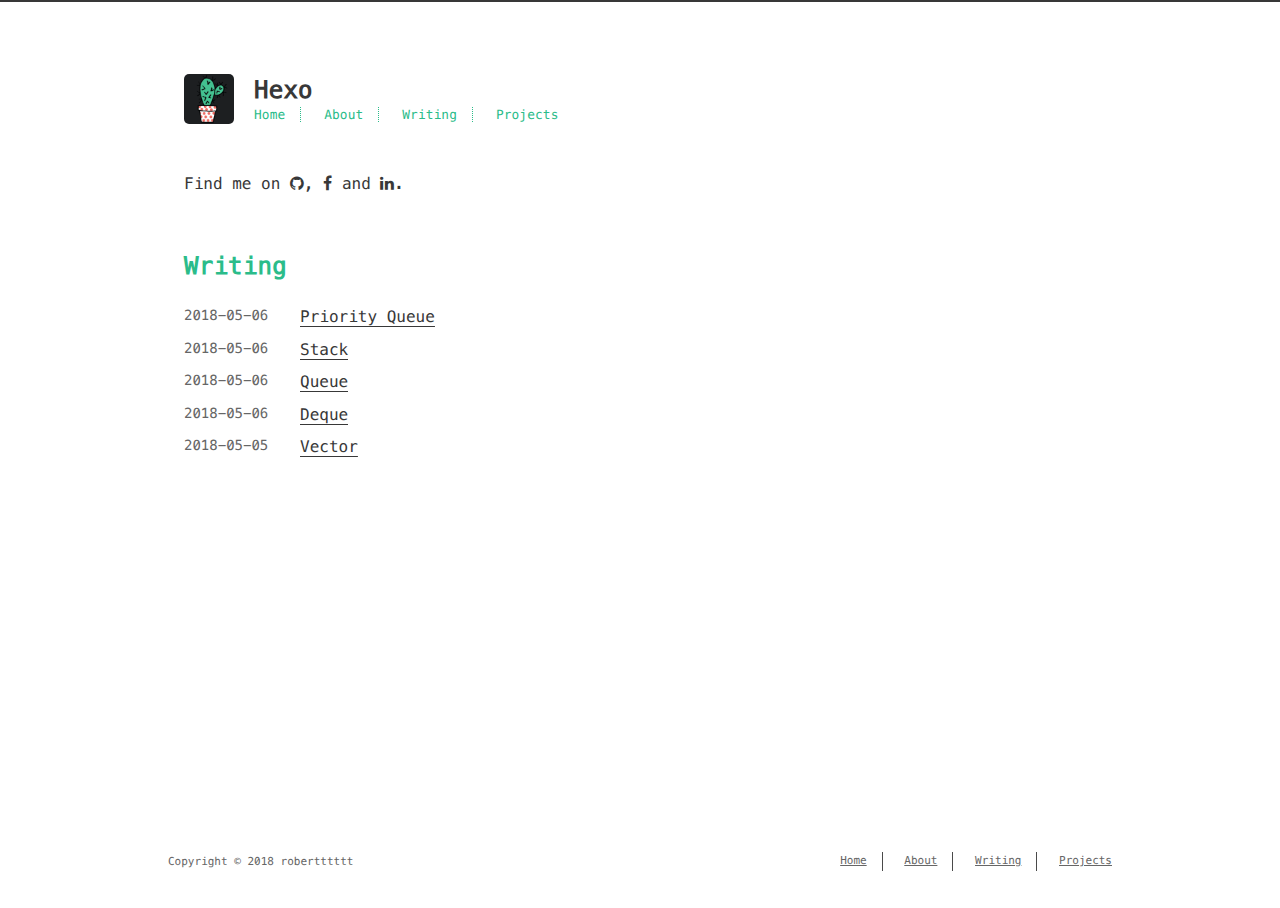
<file: index.html>
<!DOCTYPE html>
<html>
<head>
    <!-- so meta -->
    <meta charset="utf-8">
    <meta http-equiv="X-UA-Compatible" content="IE=edge">
    <meta name="HandheldFriendly" content="True">
    <meta name="viewport" content="width=device-width, initial-scale=1, maximum-scale=1" />
    <meta property="og:type" content="website">
<meta property="og:title" content="Hexo">
<meta property="og:url" content="http://yoursite.com/index.html">
<meta property="og:site_name" content="Hexo">
<meta property="og:locale" content="default">
<meta name="twitter:card" content="summary">
<meta name="twitter:title" content="Hexo">
    
    
        
          
              <link rel="shortcut icon" href="/images/favicon.ico">
          
        
        
          
            <link rel="icon" type="image/png" href="/images/favicon-192x192.png" sizes="192x192">
          
        
        
          
            <link rel="apple-touch-icon" sizes="180x180" href="/images/apple-touch-icon.png">
          
        
    
    <!-- title -->
    <title>Hexo</title>
    <!-- styles -->
    <link rel="stylesheet" href="/css/style.css">
    <!-- rss -->
    
    
</head>

<body>
    
    <div class="content index width mx-auto px2 my4">
        
          <header id="header">
  <a href="/">
  
    
      <div id="logo" style="background-image: url(/images/logo.png);"></div>
    
  
    <div id="title">
      <h1>Hexo</h1>
    </div>
  </a>
  <div id="nav">
    <ul>
      <li class="icon">
        <a href="#"><i class="fa fa-bars fa-2x"></i></a>
      </li>
       
        <li><a href="/">Home</a></li>
       
        <li><a href="/">About</a></li>
       
        <li><a href="/">Writing</a></li>
       
        <li><a href="/">Projects</a></li>
      
    </ul>
  </div>
</header>

        
        <section id="about">
  
  <p style="display: inline">
    
      Find me on
      <ul id="socialinfo">
        
          <li><a class="icon" target="_blank" href="/"><i class="fa fa-github"></i></a></li>
        
          <li><a class="icon" target="_blank" href="/"><i class="fa fa-facebook"></i></a></li>
        
          <li><a class="icon" target="_blank" href="/"><i class="fa fa-linkedin"></i></a></li>
        
      </ul>.
    
  </p>
</section>

<section id="writing">
  <span class="h1"><a href="/posts">Writing</a></span>
  <ul class="post-list">
    
      
    
    
      <li class="post-item">
        
    <div class="meta">
        <time datetime="2018-05-06T02:46:25.000Z" itemprop="datePublished">2018-05-06</time>
    </div>


        <span>
    
        <a class="" href="/2018/05/06/priority-queue/">Priority Queue</a>
    


</span>
      </li>
    
      <li class="post-item">
        
    <div class="meta">
        <time datetime="2018-05-06T02:45:51.000Z" itemprop="datePublished">2018-05-06</time>
    </div>


        <span>
    
        <a class="" href="/2018/05/06/stack/">Stack</a>
    


</span>
      </li>
    
      <li class="post-item">
        
    <div class="meta">
        <time datetime="2018-05-06T01:55:05.000Z" itemprop="datePublished">2018-05-06</time>
    </div>


        <span>
    
        <a class="" href="/2018/05/06/queue/">Queue</a>
    


</span>
      </li>
    
      <li class="post-item">
        
    <div class="meta">
        <time datetime="2018-05-06T00:52:07.000Z" itemprop="datePublished">2018-05-06</time>
    </div>


        <span>
    
        <a class="" href="/2018/05/06/deque/">Deque</a>
    


</span>
      </li>
    
      <li class="post-item">
        
    <div class="meta">
        <time datetime="2018-05-05T08:30:20.000Z" itemprop="datePublished">2018-05-05</time>
    </div>


        <span>
    
        <a class="" href="/2018/05/05/vector/">Vector</a>
    


</span>
      </li>
    
  </ul>
  
</section>



    </div>
    
    <footer id="footer">
  <div class="footer-left">
    Copyright &copy; 2018 robertttttt
  </div>
  <div class="footer-right">
    <nav>
      <ul>
         
          <li><a href="/">Home</a></li>
         
          <li><a href="/">About</a></li>
         
          <li><a href="/">Writing</a></li>
         
          <li><a href="/">Projects</a></li>
        
      </ul>
    </nav>
  </div>
</footer>

</body>
</html>
<!-- styles -->
<link rel="stylesheet" href="/lib/font-awesome/css/font-awesome.min.css">
<link rel="stylesheet" href="/lib/meslo-LG/styles.css">
<link rel="stylesheet" href="/lib/justified-gallery/justifiedGallery.min.css">

<!-- jquery -->
<script src="/lib/jquery/jquery.min.js"></script>
<script src="/lib/justified-gallery/jquery.justifiedGallery.min.js"></script>
<script src="/js/main.js"></script>


    <!-- Google Analytics -->
    <script type="text/javascript">
        (function(i,s,o,g,r,a,m) {i['GoogleAnalyticsObject']=r;i[r]=i[r]||function() {
        (i[r].q=i[r].q||[]).push(arguments)},i[r].l=1*new Date();a=s.createElement(o),
        m=s.getElementsByTagName(o)[0];a.async=1;a.src=g;m.parentNode.insertBefore(a,m)
        })(window,document,'script','//www.google-analytics.com/analytics.js','ga');
        ga('create', 'UA-37473492-6', 'auto');
        ga('send', 'pageview');
    </script>
</file>
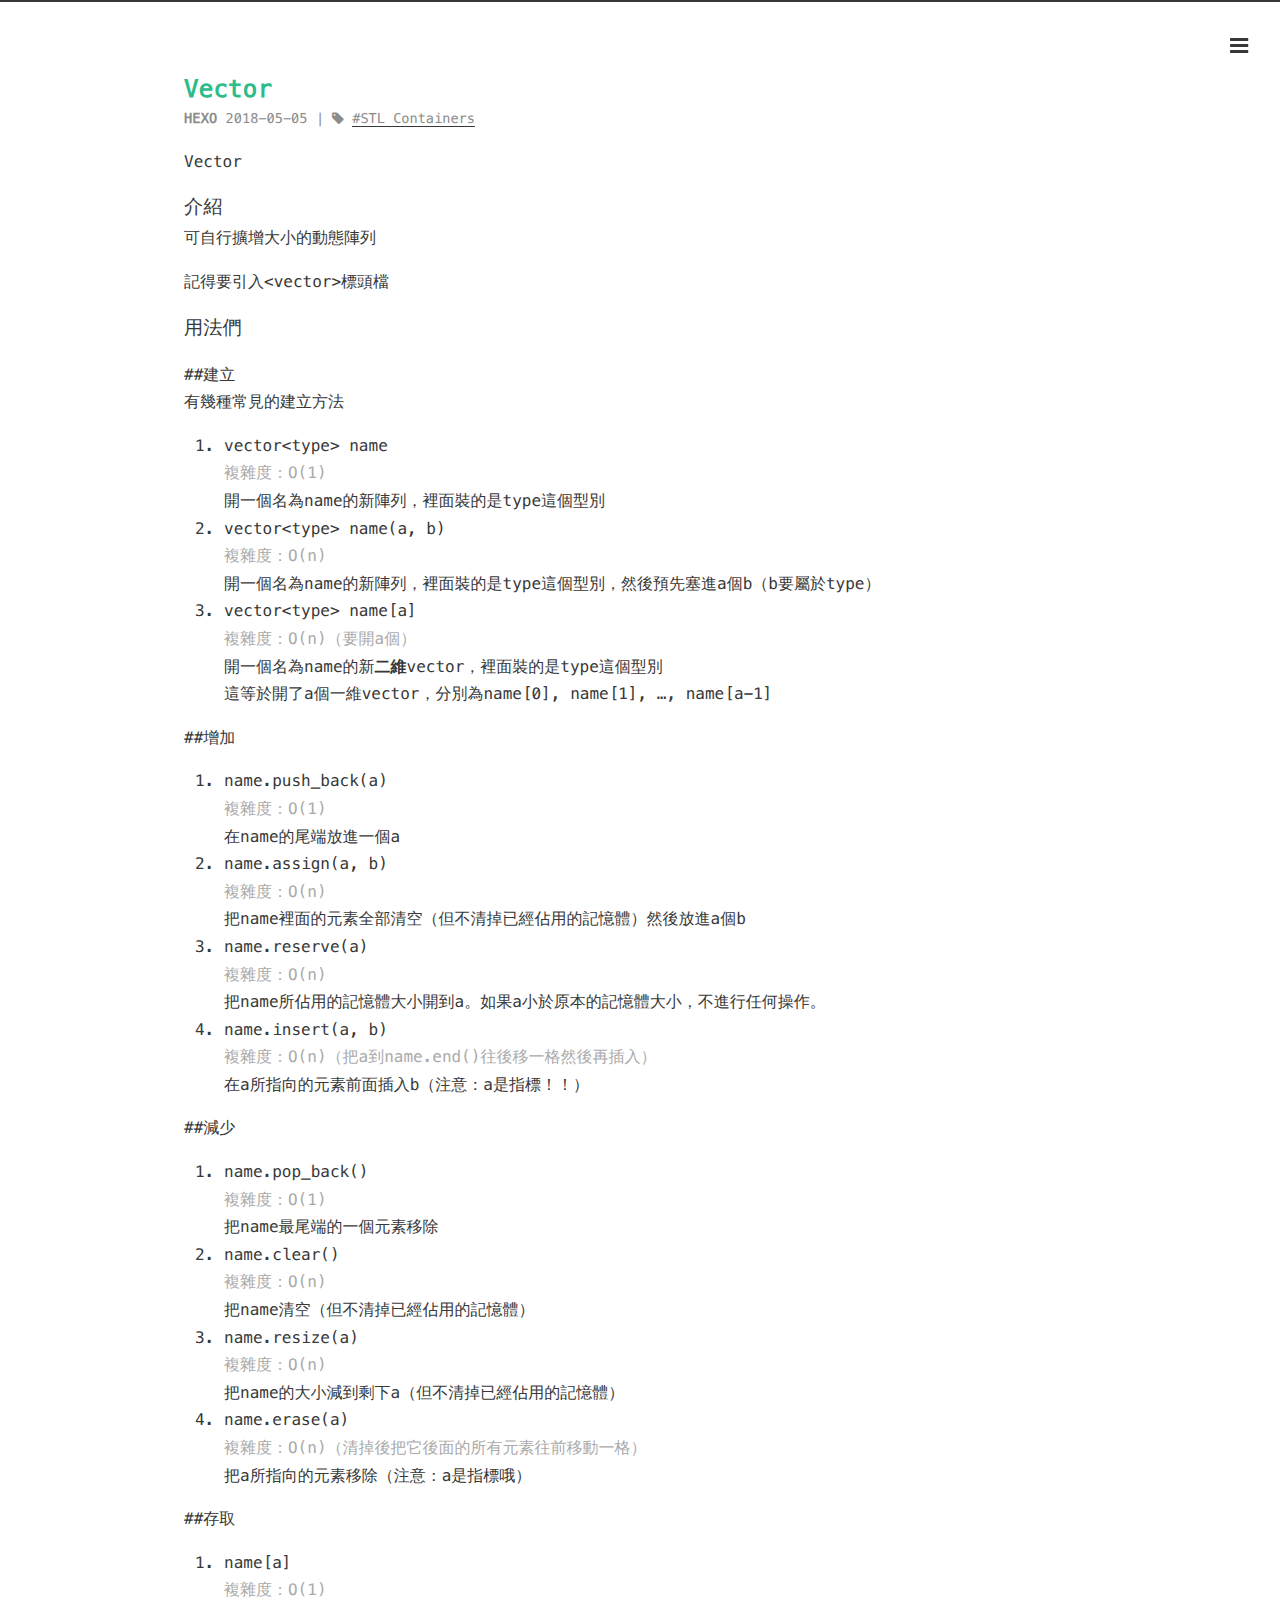
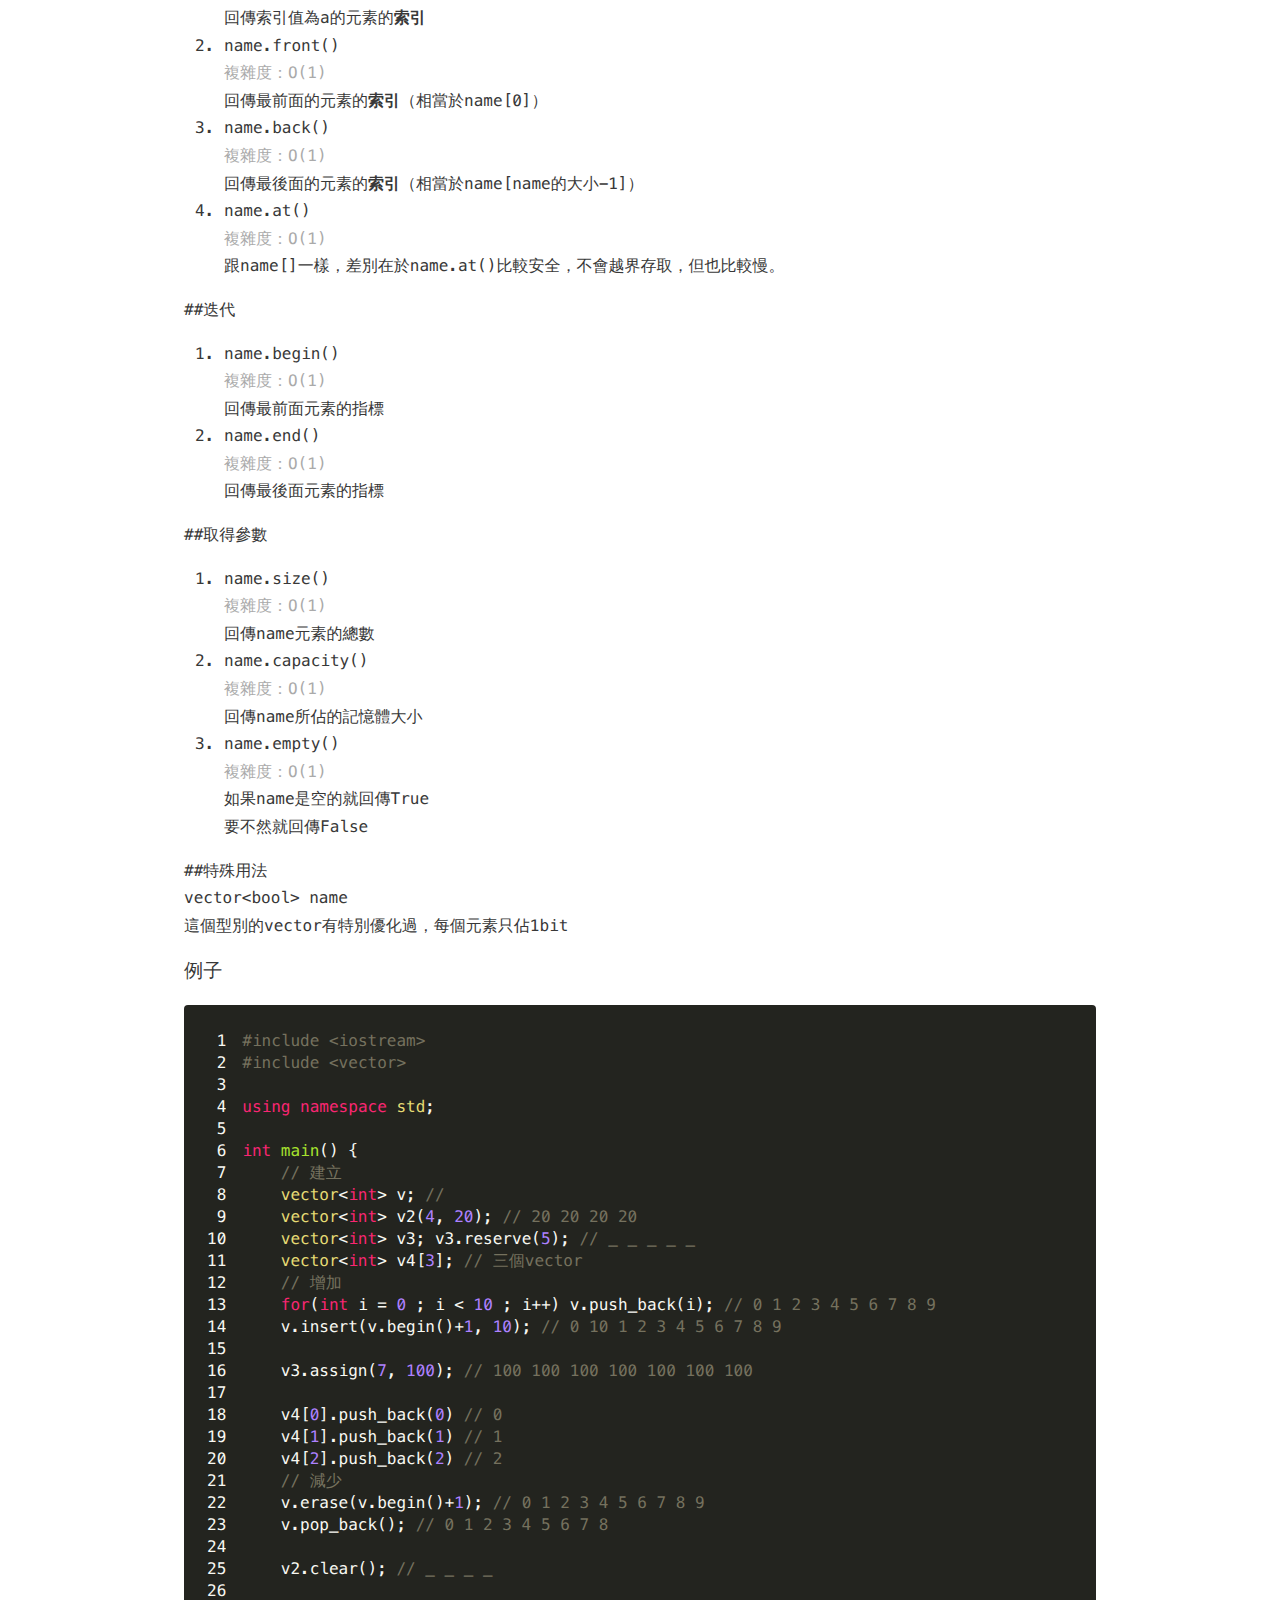
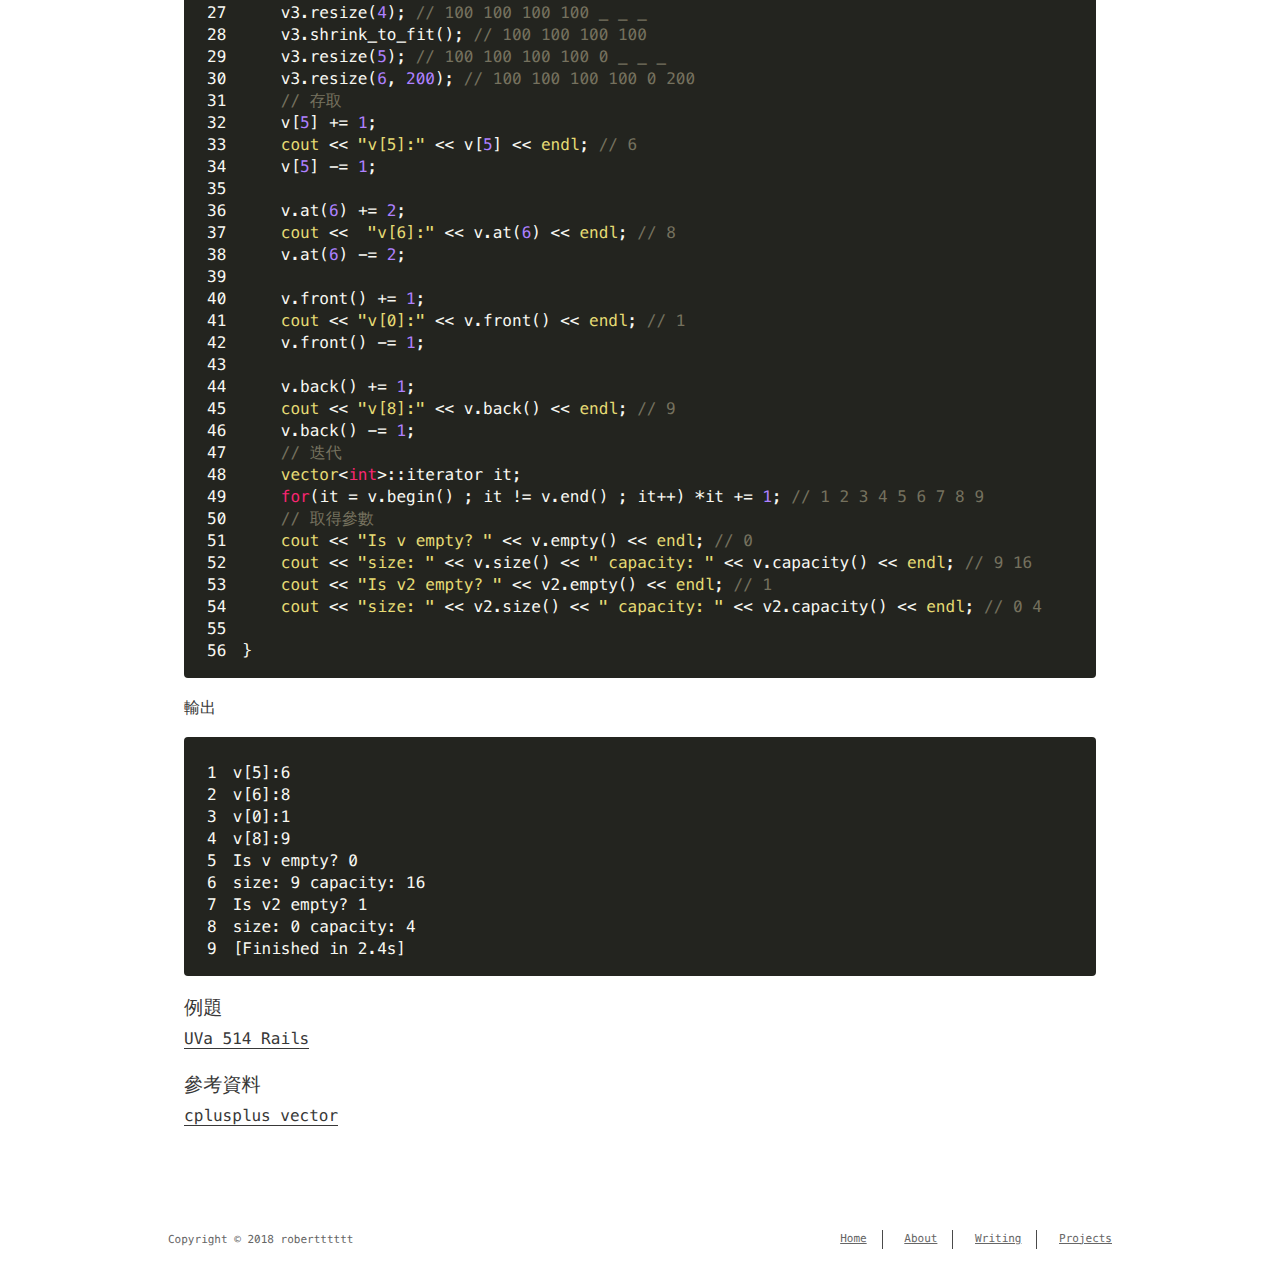
<file: 2018/05/05/vector/index.html>
<!DOCTYPE html>
<html>
<head>
    <!-- so meta -->
    <meta charset="utf-8">
    <meta http-equiv="X-UA-Compatible" content="IE=edge">
    <meta name="HandheldFriendly" content="True">
    <meta name="viewport" content="width=device-width, initial-scale=1, maximum-scale=1" />
    <meta name="description" content="Vector 介紹可自行擴增大小的動態陣列 記得要引入&amp;lt;vector&amp;gt;標頭檔 用法們 ##建立有幾種常見的建立方法  vector&amp;lt;type&amp;gt; name複雜度：O(1)開一個名為name的新陣列，裡面裝的是type這個型別 vector&amp;lt;type&amp;gt; name(a, b)複雜度：O(n)開一個名為name的新陣列，裡面裝的是type這個型別，然後預先塞進a個b（b">
<meta name="keywords" content="STL Containers">
<meta property="og:type" content="article">
<meta property="og:title" content="Vector">
<meta property="og:url" content="http://yoursite.com/2018/05/05/vector/index.html">
<meta property="og:site_name" content="Hexo">
<meta property="og:description" content="Vector 介紹可自行擴增大小的動態陣列 記得要引入&amp;lt;vector&amp;gt;標頭檔 用法們 ##建立有幾種常見的建立方法  vector&amp;lt;type&amp;gt; name複雜度：O(1)開一個名為name的新陣列，裡面裝的是type這個型別 vector&amp;lt;type&amp;gt; name(a, b)複雜度：O(n)開一個名為name的新陣列，裡面裝的是type這個型別，然後預先塞進a個b（b">
<meta property="og:locale" content="default">
<meta property="og:updated_time" content="2018-05-07T16:11:38.763Z">
<meta name="twitter:card" content="summary">
<meta name="twitter:title" content="Vector">
<meta name="twitter:description" content="Vector 介紹可自行擴增大小的動態陣列 記得要引入&amp;lt;vector&amp;gt;標頭檔 用法們 ##建立有幾種常見的建立方法  vector&amp;lt;type&amp;gt; name複雜度：O(1)開一個名為name的新陣列，裡面裝的是type這個型別 vector&amp;lt;type&amp;gt; name(a, b)複雜度：O(n)開一個名為name的新陣列，裡面裝的是type這個型別，然後預先塞進a個b（b">
    
    
        
          
              <link rel="shortcut icon" href="/images/favicon.ico">
          
        
        
          
            <link rel="icon" type="image/png" href="/images/favicon-192x192.png" sizes="192x192">
          
        
        
          
            <link rel="apple-touch-icon" sizes="180x180" href="/images/apple-touch-icon.png">
          
        
    
    <!-- title -->
    <title>Vector</title>
    <!-- styles -->
    <link rel="stylesheet" href="/css/style.css">
    <!-- rss -->
    
    
</head>

<body>
    
      <div id="header-post">
  <a id="menu-icon" href="#"><i class="fa fa-bars fa-lg"></i></a>
  <a id="menu-icon-tablet" href="#"><i class="fa fa-bars fa-lg"></i></a>
  <a id="top-icon-tablet" href="#" onclick="$('html, body').animate({ scrollTop: 0 }, 'fast');" style="display:none;"><i class="fa fa-chevron-up fa-lg"></i></a>
  <span id="menu">
    <span id="nav">
      <ul>
         
          <li><a href="/">Home</a></li>
         
          <li><a href="/">About</a></li>
         
          <li><a href="/">Writing</a></li>
         
          <li><a href="/">Projects</a></li>
        
      </ul>
    </span>
    <br/>
    <span id="actions">
      <ul>
        
        <li><a class="icon" href="/2018/05/06/deque/"><i class="fa fa-chevron-left" aria-hidden="true" onmouseover="$('#i-prev').toggle();" onmouseout="$('#i-prev').toggle();"></i></a></li>
        
        
        <li><a class="icon" href="#" onclick="$('html, body').animate({ scrollTop: 0 }, 'fast');"><i class="fa fa-chevron-up" aria-hidden="true" onmouseover="$('#i-top').toggle();" onmouseout="$('#i-top').toggle();"></i></a></li>
        <li><a class="icon" href="#"><i class="fa fa-share-alt" aria-hidden="true" onmouseover="$('#i-share').toggle();" onmouseout="$('#i-share').toggle();" onclick="$('#share').toggle();return false;"></i></a></li>
      </ul>
      <span id="i-prev" class="info" style="display:none;">Previous post</span>
      <span id="i-next" class="info" style="display:none;">Next post</span>
      <span id="i-top" class="info" style="display:none;">Back to top</span>
      <span id="i-share" class="info" style="display:none;">Share post</span>
    </span>
    <br/>
    <div id="share" style="display: none">
      <ul>
  <li><a class="icon" href="http://www.facebook.com/sharer.php?u=http://yoursite.com/2018/05/05/vector/"><i class="fa fa-facebook " aria-hidden="true"></i></a></li>
  <li><a class="icon" href="https://twitter.com/share?url=http://yoursite.com/2018/05/05/vector/&text=Vector"><i class="fa fa-twitter " aria-hidden="true"></i></a></li>
  <li><a class="icon" href="http://www.linkedin.com/shareArticle?url=http://yoursite.com/2018/05/05/vector/&title=Vector"><i class="fa fa-linkedin " aria-hidden="true"></i></a></li>
  <li><a class="icon" href="https://pinterest.com/pin/create/bookmarklet/?url=http://yoursite.com/2018/05/05/vector/&is_video=false&description=Vector"><i class="fa fa-pinterest " aria-hidden="true"></i></a></li>
  <li><a class="icon" href="mailto:?subject=Vector&body=Check out this article: http://yoursite.com/2018/05/05/vector/"><i class="fa fa-envelope " aria-hidden="true"></i></a></li>
  <li><a class="icon" href="https://getpocket.com/save?url=http://yoursite.com/2018/05/05/vector/&title=Vector"><i class="fa fa-get-pocket " aria-hidden="true"></i></a></li>
  <li><a class="icon" href="http://reddit.com/submit?url=http://yoursite.com/2018/05/05/vector/&title=Vector"><i class="fa fa-reddit " aria-hidden="true"></i></a></li>
  <li><a class="icon" href="http://www.stumbleupon.com/submit?url=http://yoursite.com/2018/05/05/vector/&title=Vector"><i class="fa fa-stumbleupon " aria-hidden="true"></i></a></li>
  <li><a class="icon" href="http://digg.com/submit?url=http://yoursite.com/2018/05/05/vector/&title=Vector"><i class="fa fa-digg " aria-hidden="true"></i></a></li>
  <li><a class="icon" href="http://www.tumblr.com/share/link?url=http://yoursite.com/2018/05/05/vector/&name=Vector&description="><i class="fa fa-tumblr " aria-hidden="true"></i></a></li>
</ul>

    </div>
    <div id="toc">
      
    </div>
  </span>
</div>

    
    <div class="content index width mx-auto px2 my4">
        
        <article class="post" itemscope itemtype="http://schema.org/BlogPosting">
  <header>
    
    <h1 class="posttitle" itemprop="name headline">
        Vector
    </h1>



    <div class="meta">
      <span class="author" itemprop="author" itemscope itemtype="http://schema.org/Person">
        <span itemprop="name">Hexo</span>
      </span>
      
    <div class="postdate">
        <time datetime="2018-05-05T08:30:20.000Z" itemprop="datePublished">2018-05-05</time>
    </div>


      
    <div class="article-tag">
        <i class="fa fa-tag"></i>
        <a class="tag-link" href="/tags/STL-Containers/">STL Containers</a>
    </div>


    </div>
  </header>
  

  <div class="content" itemprop="articleBody">
    <p>Vector</p>
<p><big>介紹</big><br>可自行擴增大小的動態陣列</p>
<p>記得要引入&lt;vector&gt;標頭檔</p>
<p><big>用法們</big></p>
<p>##建立<br>有幾種常見的建立方法</p>
<ol>
<li>vector&lt;type&gt; name<br><font color="#AAAAAA">複雜度：O(1)</font><br>開一個名為name的新陣列，裡面裝的是type這個型別</li>
<li>vector&lt;type&gt; name(a, b)<br><font color="#AAAAAA">複雜度：O(n)</font><br>開一個名為name的新陣列，裡面裝的是type這個型別，然後預先塞進a個b（b要屬於type）</li>
<li>vector&lt;type&gt; name[a]<br><font color="#AAAAAA">複雜度：O(n)（要開a個）</font><br>開一個名為name的新<strong>二維</strong>vector，裡面裝的是type這個型別<br>這等於開了a個一維vector，分別為name[0], name[1], …, name[a-1]</li>
</ol>
<p>##增加</p>
<ol>
<li>name.push_back(a)<br><font color="#AAAAAA">複雜度：O(1)</font><br>在name的尾端放進一個a</li>
<li>name.assign(a, b)<br><font color="#AAAAAA">複雜度：O(n)</font><br>把name裡面的元素全部清空（但不清掉已經佔用的記憶體）然後放進a個b</li>
<li>name.reserve(a)<br><font color="#AAAAAA">複雜度：O(n)</font><br>把name所佔用的記憶體大小開到a。如果a小於原本的記憶體大小，不進行任何操作。</li>
<li>name.insert(a, b)<br><font color="#AAAAAA">複雜度：O(n)（把a到name.end()往後移一格然後再插入）</font><br>在a所指向的元素前面插入b（注意：a是指標！！）</li>
</ol>
<p>##減少</p>
<ol>
<li>name.pop_back()<br><font color="#AAAAAA">複雜度：O(1)</font><br>把name最尾端的一個元素移除</li>
<li>name.clear()<br><font color="#AAAAAA">複雜度：O(n)</font><br>把name清空（但不清掉已經佔用的記憶體）</li>
<li>name.resize(a)<br><font color="#AAAAAA">複雜度：O(n)</font><br>把name的大小減到剩下a（但不清掉已經佔用的記憶體）</li>
<li>name.erase(a)<br><font color="#AAAAAA">複雜度：O(n)（清掉後把它後面的所有元素往前移動一格）</font><br>把a所指向的元素移除（注意：a是指標哦）</li>
</ol>
<p>##存取</p>
<ol>
<li>name[a]<br><font color="#AAAAAA">複雜度：O(1)</font><br>回傳索引值為a的元素的<strong>索引</strong></li>
<li>name.front()<br><font color="#AAAAAA">複雜度：O(1)</font><br>回傳最前面的元素的<strong>索引</strong>（相當於name[0]）</li>
<li>name.back()<br><font color="#AAAAAA">複雜度：O(1)</font><br>回傳最後面的元素的<strong>索引</strong>（相當於name[name的大小-1]）</li>
<li>name.at()<br><font color="#AAAAAA">複雜度：O(1)</font><br>跟name[]一樣，差別在於name.at()比較安全，不會越界存取，但也比較慢。</li>
</ol>
<p>##迭代</p>
<ol>
<li>name.begin()<br><font color="#AAAAAA">複雜度：O(1)</font><br>回傳最前面元素的指標</li>
<li>name.end()<br><font color="#AAAAAA">複雜度：O(1)</font><br>回傳最後面元素的指標</li>
</ol>
<p>##取得參數</p>
<ol>
<li>name.size()<br><font color="#AAAAAA">複雜度：O(1)</font><br>回傳name元素的總數</li>
<li>name.capacity()<br><font color="#AAAAAA">複雜度：O(1)</font><br>回傳name所佔的記憶體大小</li>
<li>name.empty()<br><font color="#AAAAAA">複雜度：O(1)</font><br>如果name是空的就回傳True<br>要不然就回傳False</li>
</ol>
<p>##特殊用法<br>vector&lt;bool&gt; name<br>這個型別的vector有特別優化過，每個元素只佔1bit</p>
<p><big>例子</big><br><figure class="highlight c++"><table><tr><td class="gutter"><pre><span class="line">1</span><br><span class="line">2</span><br><span class="line">3</span><br><span class="line">4</span><br><span class="line">5</span><br><span class="line">6</span><br><span class="line">7</span><br><span class="line">8</span><br><span class="line">9</span><br><span class="line">10</span><br><span class="line">11</span><br><span class="line">12</span><br><span class="line">13</span><br><span class="line">14</span><br><span class="line">15</span><br><span class="line">16</span><br><span class="line">17</span><br><span class="line">18</span><br><span class="line">19</span><br><span class="line">20</span><br><span class="line">21</span><br><span class="line">22</span><br><span class="line">23</span><br><span class="line">24</span><br><span class="line">25</span><br><span class="line">26</span><br><span class="line">27</span><br><span class="line">28</span><br><span class="line">29</span><br><span class="line">30</span><br><span class="line">31</span><br><span class="line">32</span><br><span class="line">33</span><br><span class="line">34</span><br><span class="line">35</span><br><span class="line">36</span><br><span class="line">37</span><br><span class="line">38</span><br><span class="line">39</span><br><span class="line">40</span><br><span class="line">41</span><br><span class="line">42</span><br><span class="line">43</span><br><span class="line">44</span><br><span class="line">45</span><br><span class="line">46</span><br><span class="line">47</span><br><span class="line">48</span><br><span class="line">49</span><br><span class="line">50</span><br><span class="line">51</span><br><span class="line">52</span><br><span class="line">53</span><br><span class="line">54</span><br><span class="line">55</span><br><span class="line">56</span><br></pre></td><td class="code"><pre><span class="line"><span class="meta">#<span class="meta-keyword">include</span> <span class="meta-string">&lt;iostream&gt;</span></span></span><br><span class="line"><span class="meta">#<span class="meta-keyword">include</span> <span class="meta-string">&lt;vector&gt;</span></span></span><br><span class="line"></span><br><span class="line"><span class="keyword">using</span> <span class="keyword">namespace</span> <span class="built_in">std</span>;</span><br><span class="line"></span><br><span class="line"><span class="function"><span class="keyword">int</span> <span class="title">main</span><span class="params">()</span> </span>&#123;</span><br><span class="line">    <span class="comment">// 建立</span></span><br><span class="line">    <span class="built_in">vector</span>&lt;<span class="keyword">int</span>&gt; v; <span class="comment">// </span></span><br><span class="line">    <span class="built_in">vector</span>&lt;<span class="keyword">int</span>&gt; v2(<span class="number">4</span>, <span class="number">20</span>); <span class="comment">// 20 20 20 20</span></span><br><span class="line">    <span class="built_in">vector</span>&lt;<span class="keyword">int</span>&gt; v3; v3.reserve(<span class="number">5</span>); <span class="comment">// _ _ _ _ _</span></span><br><span class="line">    <span class="built_in">vector</span>&lt;<span class="keyword">int</span>&gt; v4[<span class="number">3</span>]; <span class="comment">// 三個vector</span></span><br><span class="line">    <span class="comment">// 增加</span></span><br><span class="line">    <span class="keyword">for</span>(<span class="keyword">int</span> i = <span class="number">0</span> ; i &lt; <span class="number">10</span> ; i++) v.push_back(i); <span class="comment">// 0 1 2 3 4 5 6 7 8 9</span></span><br><span class="line">    v.insert(v.begin()+<span class="number">1</span>, <span class="number">10</span>); <span class="comment">// 0 10 1 2 3 4 5 6 7 8 9</span></span><br><span class="line"></span><br><span class="line">    v3.assign(<span class="number">7</span>, <span class="number">100</span>); <span class="comment">// 100 100 100 100 100 100 100</span></span><br><span class="line"></span><br><span class="line">    v4[<span class="number">0</span>].push_back(<span class="number">0</span>) <span class="comment">// 0</span></span><br><span class="line">    v4[<span class="number">1</span>].push_back(<span class="number">1</span>) <span class="comment">// 1</span></span><br><span class="line">    v4[<span class="number">2</span>].push_back(<span class="number">2</span>) <span class="comment">// 2</span></span><br><span class="line">    <span class="comment">// 減少</span></span><br><span class="line">    v.erase(v.begin()+<span class="number">1</span>); <span class="comment">// 0 1 2 3 4 5 6 7 8 9</span></span><br><span class="line">    v.pop_back(); <span class="comment">// 0 1 2 3 4 5 6 7 8</span></span><br><span class="line"></span><br><span class="line">    v2.clear(); <span class="comment">// _ _ _ _</span></span><br><span class="line"></span><br><span class="line">    v3.resize(<span class="number">4</span>); <span class="comment">// 100 100 100 100 _ _ _</span></span><br><span class="line">    v3.shrink_to_fit(); <span class="comment">// 100 100 100 100</span></span><br><span class="line">    v3.resize(<span class="number">5</span>); <span class="comment">// 100 100 100 100 0 _ _ _</span></span><br><span class="line">    v3.resize(<span class="number">6</span>, <span class="number">200</span>); <span class="comment">// 100 100 100 100 0 200</span></span><br><span class="line">    <span class="comment">// 存取</span></span><br><span class="line">    v[<span class="number">5</span>] += <span class="number">1</span>;</span><br><span class="line">    <span class="built_in">cout</span> &lt;&lt; <span class="string">"v[5]:"</span> &lt;&lt; v[<span class="number">5</span>] &lt;&lt; <span class="built_in">endl</span>; <span class="comment">// 6</span></span><br><span class="line">    v[<span class="number">5</span>] -= <span class="number">1</span>;</span><br><span class="line"></span><br><span class="line">    v.at(<span class="number">6</span>) += <span class="number">2</span>;</span><br><span class="line">    <span class="built_in">cout</span> &lt;&lt;  <span class="string">"v[6]:"</span> &lt;&lt; v.at(<span class="number">6</span>) &lt;&lt; <span class="built_in">endl</span>; <span class="comment">// 8</span></span><br><span class="line">    v.at(<span class="number">6</span>) -= <span class="number">2</span>;</span><br><span class="line"></span><br><span class="line">    v.front() += <span class="number">1</span>;</span><br><span class="line">    <span class="built_in">cout</span> &lt;&lt; <span class="string">"v[0]:"</span> &lt;&lt; v.front() &lt;&lt; <span class="built_in">endl</span>; <span class="comment">// 1</span></span><br><span class="line">    v.front() -= <span class="number">1</span>;</span><br><span class="line"></span><br><span class="line">    v.back() += <span class="number">1</span>;</span><br><span class="line">    <span class="built_in">cout</span> &lt;&lt; <span class="string">"v[8]:"</span> &lt;&lt; v.back() &lt;&lt; <span class="built_in">endl</span>; <span class="comment">// 9</span></span><br><span class="line">    v.back() -= <span class="number">1</span>;</span><br><span class="line">    <span class="comment">// 迭代</span></span><br><span class="line">    <span class="built_in">vector</span>&lt;<span class="keyword">int</span>&gt;::iterator it;</span><br><span class="line">    <span class="keyword">for</span>(it = v.begin() ; it != v.end() ; it++) *it += <span class="number">1</span>; <span class="comment">// 1 2 3 4 5 6 7 8 9</span></span><br><span class="line">    <span class="comment">// 取得參數</span></span><br><span class="line">    <span class="built_in">cout</span> &lt;&lt; <span class="string">"Is v empty? "</span> &lt;&lt; v.empty() &lt;&lt; <span class="built_in">endl</span>; <span class="comment">// 0</span></span><br><span class="line">    <span class="built_in">cout</span> &lt;&lt; <span class="string">"size: "</span> &lt;&lt; v.size() &lt;&lt; <span class="string">" capacity: "</span> &lt;&lt; v.capacity() &lt;&lt; <span class="built_in">endl</span>; <span class="comment">// 9 16</span></span><br><span class="line">    <span class="built_in">cout</span> &lt;&lt; <span class="string">"Is v2 empty? "</span> &lt;&lt; v2.empty() &lt;&lt; <span class="built_in">endl</span>; <span class="comment">// 1</span></span><br><span class="line">    <span class="built_in">cout</span> &lt;&lt; <span class="string">"size: "</span> &lt;&lt; v2.size() &lt;&lt; <span class="string">" capacity: "</span> &lt;&lt; v2.capacity() &lt;&lt; <span class="built_in">endl</span>; <span class="comment">// 0 4</span></span><br><span class="line"></span><br><span class="line">&#125;</span><br></pre></td></tr></table></figure></p>
<p>輸出<br><figure class="highlight plain"><table><tr><td class="gutter"><pre><span class="line">1</span><br><span class="line">2</span><br><span class="line">3</span><br><span class="line">4</span><br><span class="line">5</span><br><span class="line">6</span><br><span class="line">7</span><br><span class="line">8</span><br><span class="line">9</span><br></pre></td><td class="code"><pre><span class="line">v[5]:6</span><br><span class="line">v[6]:8</span><br><span class="line">v[0]:1</span><br><span class="line">v[8]:9</span><br><span class="line">Is v empty? 0</span><br><span class="line">size: 9 capacity: 16</span><br><span class="line">Is v2 empty? 1</span><br><span class="line">size: 0 capacity: 4</span><br><span class="line">[Finished in 2.4s]</span><br></pre></td></tr></table></figure></p>
<p><big>例題</big><br><a href="https://uva.onlinejudge.org/index.php?option=onlinejudge&amp;page=show_problem&amp;problem=455" target="_blank" rel="noopener">UVa 514 Rails</a></p>
<p><big>參考資料</big><br><a href="http://www.cplusplus.com/reference/vector/" target="_blank" rel="noopener">cplusplus vector</a></p>

  </div>
</article>



    </div>
    
      <div id="footer-post-container">
  <div id="footer-post">

    <div id="nav-footer" style="display: none">
      <ul>
         
          <li><a href="/">Home</a></li>
         
          <li><a href="/">About</a></li>
         
          <li><a href="/">Writing</a></li>
         
          <li><a href="/">Projects</a></li>
        
      </ul>
    </div>

    <div id="toc-footer" style="display: none">
      
    </div>

    <div id="share-footer" style="display: none">
      <ul>
  <li><a class="icon" href="http://www.facebook.com/sharer.php?u=http://yoursite.com/2018/05/05/vector/"><i class="fa fa-facebook fa-lg" aria-hidden="true"></i></a></li>
  <li><a class="icon" href="https://twitter.com/share?url=http://yoursite.com/2018/05/05/vector/&text=Vector"><i class="fa fa-twitter fa-lg" aria-hidden="true"></i></a></li>
  <li><a class="icon" href="http://www.linkedin.com/shareArticle?url=http://yoursite.com/2018/05/05/vector/&title=Vector"><i class="fa fa-linkedin fa-lg" aria-hidden="true"></i></a></li>
  <li><a class="icon" href="https://pinterest.com/pin/create/bookmarklet/?url=http://yoursite.com/2018/05/05/vector/&is_video=false&description=Vector"><i class="fa fa-pinterest fa-lg" aria-hidden="true"></i></a></li>
  <li><a class="icon" href="mailto:?subject=Vector&body=Check out this article: http://yoursite.com/2018/05/05/vector/"><i class="fa fa-envelope fa-lg" aria-hidden="true"></i></a></li>
  <li><a class="icon" href="https://getpocket.com/save?url=http://yoursite.com/2018/05/05/vector/&title=Vector"><i class="fa fa-get-pocket fa-lg" aria-hidden="true"></i></a></li>
  <li><a class="icon" href="http://reddit.com/submit?url=http://yoursite.com/2018/05/05/vector/&title=Vector"><i class="fa fa-reddit fa-lg" aria-hidden="true"></i></a></li>
  <li><a class="icon" href="http://www.stumbleupon.com/submit?url=http://yoursite.com/2018/05/05/vector/&title=Vector"><i class="fa fa-stumbleupon fa-lg" aria-hidden="true"></i></a></li>
  <li><a class="icon" href="http://digg.com/submit?url=http://yoursite.com/2018/05/05/vector/&title=Vector"><i class="fa fa-digg fa-lg" aria-hidden="true"></i></a></li>
  <li><a class="icon" href="http://www.tumblr.com/share/link?url=http://yoursite.com/2018/05/05/vector/&name=Vector&description="><i class="fa fa-tumblr fa-lg" aria-hidden="true"></i></a></li>
</ul>

    </div>

    <div id="actions-footer">
      <ul>
        <li id="toc"><a class="icon" href="#" onclick="$('#toc-footer').toggle();return false;"><i class="fa fa-list fa-lg" aria-hidden="true"></i> TOC</a></li>
        <li id="share"><a class="icon" href="#" onclick="$('#share-footer').toggle();return false;"><i class="fa fa-share-alt fa-lg" aria-hidden="true"></i> Share</a></li>
        <li id="top" style="display:none"><a class="icon" href="#" onclick="$('html, body').animate({ scrollTop: 0 }, 'fast');"><i class="fa fa-chevron-up fa-lg" aria-hidden="true"></i> Top</a></li>
        <li id="menu"><a class="icon" href="#" onclick="$('#nav-footer').toggle();return false;"><i class="fa fa-bars fa-lg" aria-hidden="true"></i> Menu</a></li>
      </ul>
    </div>

  </div>
</div>

    
    <footer id="footer">
  <div class="footer-left">
    Copyright &copy; 2018 robertttttt
  </div>
  <div class="footer-right">
    <nav>
      <ul>
         
          <li><a href="/">Home</a></li>
         
          <li><a href="/">About</a></li>
         
          <li><a href="/">Writing</a></li>
         
          <li><a href="/">Projects</a></li>
        
      </ul>
    </nav>
  </div>
</footer>

</body>
</html>
<!-- styles -->
<link rel="stylesheet" href="/lib/font-awesome/css/font-awesome.min.css">
<link rel="stylesheet" href="/lib/meslo-LG/styles.css">
<link rel="stylesheet" href="/lib/justified-gallery/justifiedGallery.min.css">

<!-- jquery -->
<script src="/lib/jquery/jquery.min.js"></script>
<script src="/lib/justified-gallery/jquery.justifiedGallery.min.js"></script>
<script src="/js/main.js"></script>


    <!-- Google Analytics -->
    <script type="text/javascript">
        (function(i,s,o,g,r,a,m) {i['GoogleAnalyticsObject']=r;i[r]=i[r]||function() {
        (i[r].q=i[r].q||[]).push(arguments)},i[r].l=1*new Date();a=s.createElement(o),
        m=s.getElementsByTagName(o)[0];a.async=1;a.src=g;m.parentNode.insertBefore(a,m)
        })(window,document,'script','//www.google-analytics.com/analytics.js','ga');
        ga('create', 'UA-37473492-6', 'auto');
        ga('send', 'pageview');
    </script>
</file>
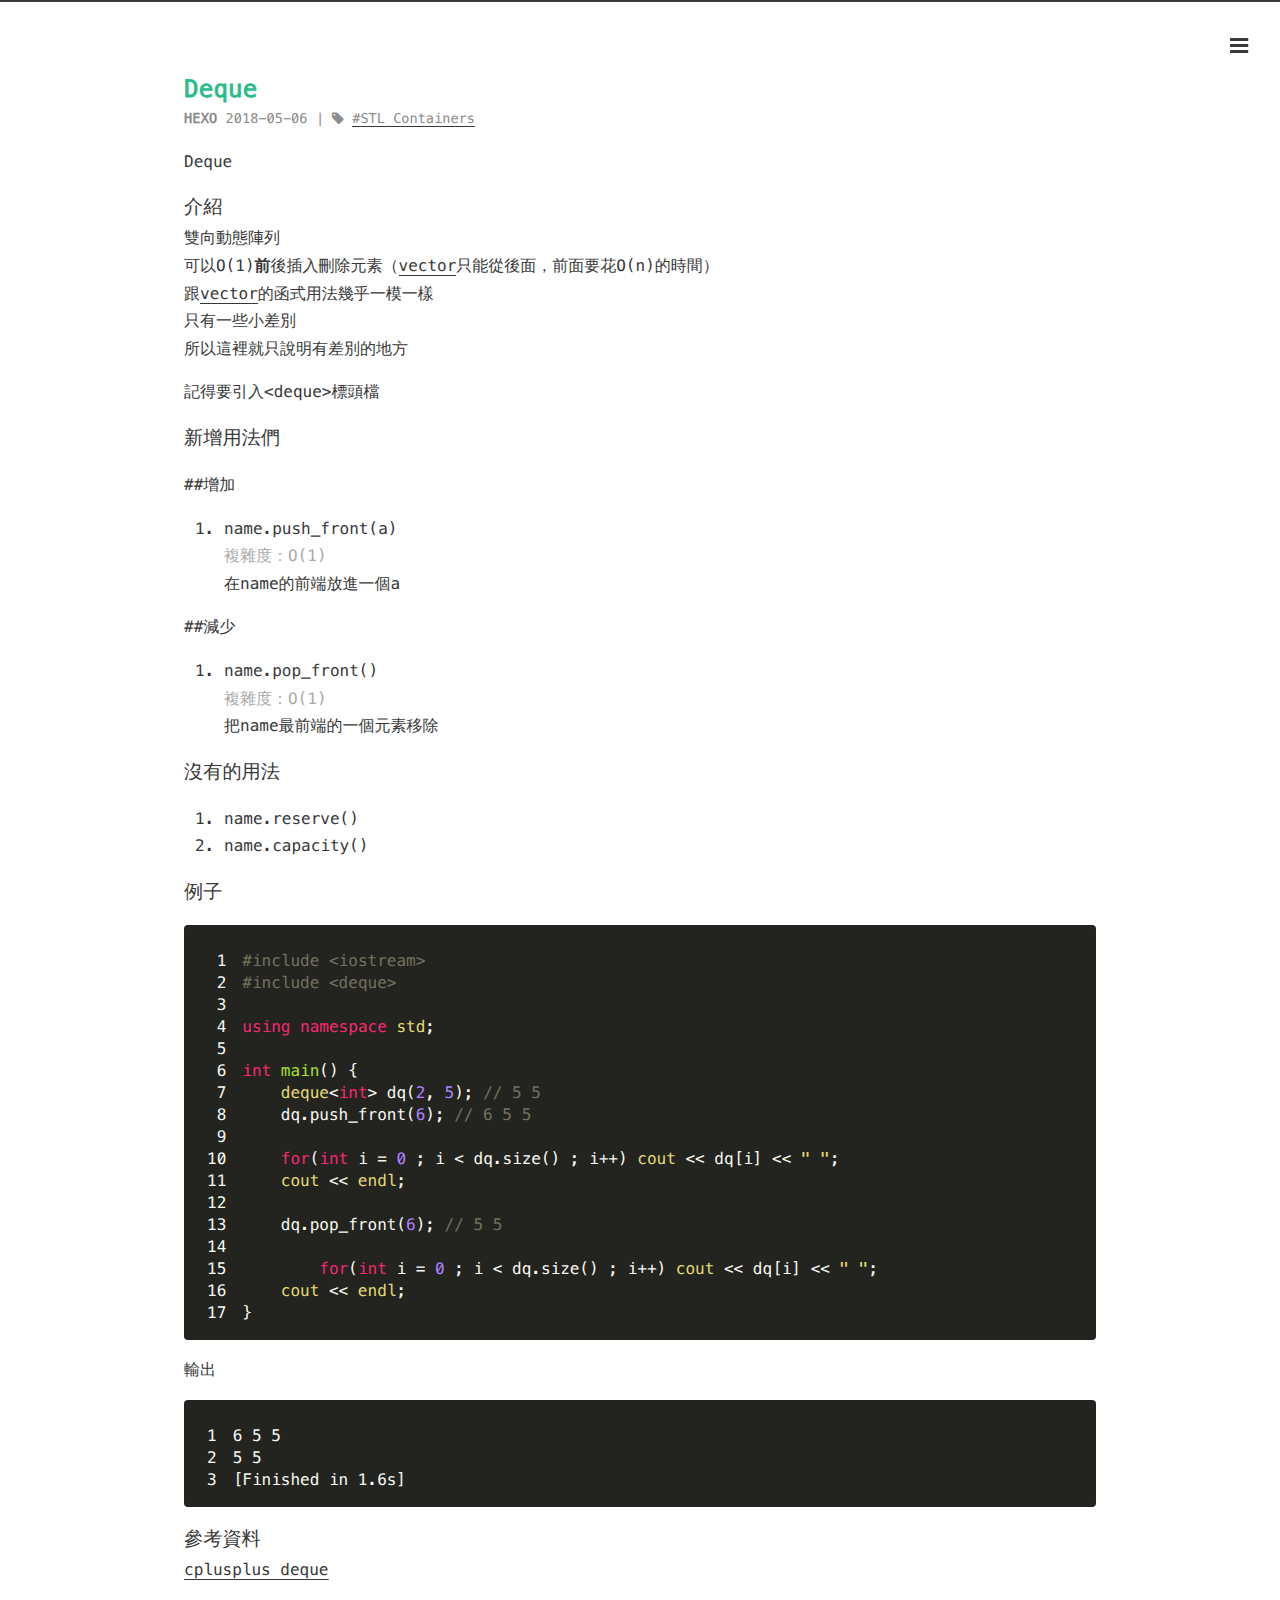
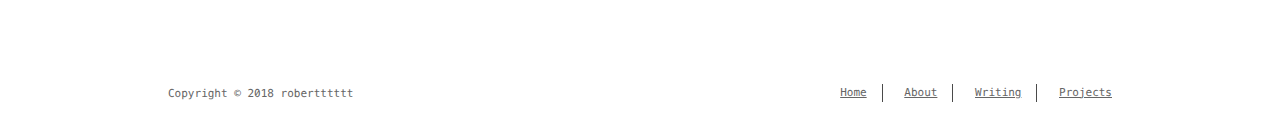
<file: 2018/05/06/deque/index.html>
<!DOCTYPE html>
<html>
<head>
    <!-- so meta -->
    <meta charset="utf-8">
    <meta http-equiv="X-UA-Compatible" content="IE=edge">
    <meta name="HandheldFriendly" content="True">
    <meta name="viewport" content="width=device-width, initial-scale=1, maximum-scale=1" />
    <meta name="description" content="Deque 介紹雙向動態陣列可以O(1)前後插入刪除元素（vector只能從後面，前面要花O(n)的時間）跟vector的函式用法幾乎一模一樣只有一些小差別所以這裡就只說明有差別的地方 記得要引入&amp;lt;deque&amp;gt;標頭檔 新增用法們 ##增加  name.push_front(a)複雜度：O(1)在name的前端放進一個a  ##減少  name.pop_front()複雜度：O(1)把n">
<meta name="keywords" content="STL Containers">
<meta property="og:type" content="article">
<meta property="og:title" content="Deque">
<meta property="og:url" content="http://yoursite.com/2018/05/06/deque/index.html">
<meta property="og:site_name" content="Hexo">
<meta property="og:description" content="Deque 介紹雙向動態陣列可以O(1)前後插入刪除元素（vector只能從後面，前面要花O(n)的時間）跟vector的函式用法幾乎一模一樣只有一些小差別所以這裡就只說明有差別的地方 記得要引入&amp;lt;deque&amp;gt;標頭檔 新增用法們 ##增加  name.push_front(a)複雜度：O(1)在name的前端放進一個a  ##減少  name.pop_front()複雜度：O(1)把n">
<meta property="og:locale" content="default">
<meta property="og:updated_time" content="2018-05-07T16:11:40.619Z">
<meta name="twitter:card" content="summary">
<meta name="twitter:title" content="Deque">
<meta name="twitter:description" content="Deque 介紹雙向動態陣列可以O(1)前後插入刪除元素（vector只能從後面，前面要花O(n)的時間）跟vector的函式用法幾乎一模一樣只有一些小差別所以這裡就只說明有差別的地方 記得要引入&amp;lt;deque&amp;gt;標頭檔 新增用法們 ##增加  name.push_front(a)複雜度：O(1)在name的前端放進一個a  ##減少  name.pop_front()複雜度：O(1)把n">
    
    
        
          
              <link rel="shortcut icon" href="/images/favicon.ico">
          
        
        
          
            <link rel="icon" type="image/png" href="/images/favicon-192x192.png" sizes="192x192">
          
        
        
          
            <link rel="apple-touch-icon" sizes="180x180" href="/images/apple-touch-icon.png">
          
        
    
    <!-- title -->
    <title>Deque</title>
    <!-- styles -->
    <link rel="stylesheet" href="/css/style.css">
    <!-- rss -->
    
    
</head>

<body>
    
      <div id="header-post">
  <a id="menu-icon" href="#"><i class="fa fa-bars fa-lg"></i></a>
  <a id="menu-icon-tablet" href="#"><i class="fa fa-bars fa-lg"></i></a>
  <a id="top-icon-tablet" href="#" onclick="$('html, body').animate({ scrollTop: 0 }, 'fast');" style="display:none;"><i class="fa fa-chevron-up fa-lg"></i></a>
  <span id="menu">
    <span id="nav">
      <ul>
         
          <li><a href="/">Home</a></li>
         
          <li><a href="/">About</a></li>
         
          <li><a href="/">Writing</a></li>
         
          <li><a href="/">Projects</a></li>
        
      </ul>
    </span>
    <br/>
    <span id="actions">
      <ul>
        
        <li><a class="icon" href="/2018/05/06/queue/"><i class="fa fa-chevron-left" aria-hidden="true" onmouseover="$('#i-prev').toggle();" onmouseout="$('#i-prev').toggle();"></i></a></li>
        
        
        <li><a class="icon" href="/2018/05/05/vector/"><i class="fa fa-chevron-right" aria-hidden="true" onmouseover="$('#i-next').toggle();" onmouseout="$('#i-next').toggle();"></i></a></li>
        
        <li><a class="icon" href="#" onclick="$('html, body').animate({ scrollTop: 0 }, 'fast');"><i class="fa fa-chevron-up" aria-hidden="true" onmouseover="$('#i-top').toggle();" onmouseout="$('#i-top').toggle();"></i></a></li>
        <li><a class="icon" href="#"><i class="fa fa-share-alt" aria-hidden="true" onmouseover="$('#i-share').toggle();" onmouseout="$('#i-share').toggle();" onclick="$('#share').toggle();return false;"></i></a></li>
      </ul>
      <span id="i-prev" class="info" style="display:none;">Previous post</span>
      <span id="i-next" class="info" style="display:none;">Next post</span>
      <span id="i-top" class="info" style="display:none;">Back to top</span>
      <span id="i-share" class="info" style="display:none;">Share post</span>
    </span>
    <br/>
    <div id="share" style="display: none">
      <ul>
  <li><a class="icon" href="http://www.facebook.com/sharer.php?u=http://yoursite.com/2018/05/06/deque/"><i class="fa fa-facebook " aria-hidden="true"></i></a></li>
  <li><a class="icon" href="https://twitter.com/share?url=http://yoursite.com/2018/05/06/deque/&text=Deque"><i class="fa fa-twitter " aria-hidden="true"></i></a></li>
  <li><a class="icon" href="http://www.linkedin.com/shareArticle?url=http://yoursite.com/2018/05/06/deque/&title=Deque"><i class="fa fa-linkedin " aria-hidden="true"></i></a></li>
  <li><a class="icon" href="https://pinterest.com/pin/create/bookmarklet/?url=http://yoursite.com/2018/05/06/deque/&is_video=false&description=Deque"><i class="fa fa-pinterest " aria-hidden="true"></i></a></li>
  <li><a class="icon" href="mailto:?subject=Deque&body=Check out this article: http://yoursite.com/2018/05/06/deque/"><i class="fa fa-envelope " aria-hidden="true"></i></a></li>
  <li><a class="icon" href="https://getpocket.com/save?url=http://yoursite.com/2018/05/06/deque/&title=Deque"><i class="fa fa-get-pocket " aria-hidden="true"></i></a></li>
  <li><a class="icon" href="http://reddit.com/submit?url=http://yoursite.com/2018/05/06/deque/&title=Deque"><i class="fa fa-reddit " aria-hidden="true"></i></a></li>
  <li><a class="icon" href="http://www.stumbleupon.com/submit?url=http://yoursite.com/2018/05/06/deque/&title=Deque"><i class="fa fa-stumbleupon " aria-hidden="true"></i></a></li>
  <li><a class="icon" href="http://digg.com/submit?url=http://yoursite.com/2018/05/06/deque/&title=Deque"><i class="fa fa-digg " aria-hidden="true"></i></a></li>
  <li><a class="icon" href="http://www.tumblr.com/share/link?url=http://yoursite.com/2018/05/06/deque/&name=Deque&description="><i class="fa fa-tumblr " aria-hidden="true"></i></a></li>
</ul>

    </div>
    <div id="toc">
      
    </div>
  </span>
</div>

    
    <div class="content index width mx-auto px2 my4">
        
        <article class="post" itemscope itemtype="http://schema.org/BlogPosting">
  <header>
    
    <h1 class="posttitle" itemprop="name headline">
        Deque
    </h1>



    <div class="meta">
      <span class="author" itemprop="author" itemscope itemtype="http://schema.org/Person">
        <span itemprop="name">Hexo</span>
      </span>
      
    <div class="postdate">
        <time datetime="2018-05-06T00:52:07.000Z" itemprop="datePublished">2018-05-06</time>
    </div>


      
    <div class="article-tag">
        <i class="fa fa-tag"></i>
        <a class="tag-link" href="/tags/STL-Containers/">STL Containers</a>
    </div>


    </div>
  </header>
  

  <div class="content" itemprop="articleBody">
    <p>Deque</p>
<p><big>介紹</big><br>雙向動態陣列<br>可以O(1)<strong>前</strong>後插入刪除元素（<a href="https://robertttttt.github.io/2018/05/05/vector/" target="_blank" rel="noopener">vector</a>只能從後面，前面要花O(n)的時間）<br>跟<a href="https://robertttttt.github.io/2018/05/05/vector/" target="_blank" rel="noopener">vector</a>的函式用法幾乎一模一樣<br>只有一些小差別<br>所以這裡就只說明有差別的地方</p>
<p>記得要引入&lt;deque&gt;標頭檔</p>
<p><big>新增用法們</big></p>
<p>##增加</p>
<ol>
<li>name.push_front(a)<br><font color="#AAAAAA">複雜度：O(1)</font><br>在name的前端放進一個a</li>
</ol>
<p>##減少</p>
<ol>
<li>name.pop_front()<br><font color="#AAAAAA">複雜度：O(1)</font><br>把name最前端的一個元素移除</li>
</ol>
<p><big>沒有的用法</big></p>
<ol>
<li>name.reserve()</li>
<li>name.capacity()</li>
</ol>
<p><big>例子</big><br><figure class="highlight c++"><table><tr><td class="gutter"><pre><span class="line">1</span><br><span class="line">2</span><br><span class="line">3</span><br><span class="line">4</span><br><span class="line">5</span><br><span class="line">6</span><br><span class="line">7</span><br><span class="line">8</span><br><span class="line">9</span><br><span class="line">10</span><br><span class="line">11</span><br><span class="line">12</span><br><span class="line">13</span><br><span class="line">14</span><br><span class="line">15</span><br><span class="line">16</span><br><span class="line">17</span><br></pre></td><td class="code"><pre><span class="line"><span class="meta">#<span class="meta-keyword">include</span> <span class="meta-string">&lt;iostream&gt;</span></span></span><br><span class="line"><span class="meta">#<span class="meta-keyword">include</span> <span class="meta-string">&lt;deque&gt;</span></span></span><br><span class="line"></span><br><span class="line"><span class="keyword">using</span> <span class="keyword">namespace</span> <span class="built_in">std</span>;</span><br><span class="line"></span><br><span class="line"><span class="function"><span class="keyword">int</span> <span class="title">main</span><span class="params">()</span> </span>&#123;</span><br><span class="line">    <span class="built_in">deque</span>&lt;<span class="keyword">int</span>&gt; dq(<span class="number">2</span>, <span class="number">5</span>); <span class="comment">// 5 5 </span></span><br><span class="line">    dq.push_front(<span class="number">6</span>); <span class="comment">// 6 5 5</span></span><br><span class="line"></span><br><span class="line">    <span class="keyword">for</span>(<span class="keyword">int</span> i = <span class="number">0</span> ; i &lt; dq.size() ; i++) <span class="built_in">cout</span> &lt;&lt; dq[i] &lt;&lt; <span class="string">" "</span>;</span><br><span class="line">    <span class="built_in">cout</span> &lt;&lt; <span class="built_in">endl</span>;</span><br><span class="line"></span><br><span class="line">    dq.pop_front(<span class="number">6</span>); <span class="comment">// 5 5</span></span><br><span class="line"></span><br><span class="line">	<span class="keyword">for</span>(<span class="keyword">int</span> i = <span class="number">0</span> ; i &lt; dq.size() ; i++) <span class="built_in">cout</span> &lt;&lt; dq[i] &lt;&lt; <span class="string">" "</span>;</span><br><span class="line">    <span class="built_in">cout</span> &lt;&lt; <span class="built_in">endl</span>;    </span><br><span class="line">&#125;</span><br></pre></td></tr></table></figure></p>
<p>輸出<br><figure class="highlight plain"><table><tr><td class="gutter"><pre><span class="line">1</span><br><span class="line">2</span><br><span class="line">3</span><br></pre></td><td class="code"><pre><span class="line">6 5 5 </span><br><span class="line">5 5 </span><br><span class="line">[Finished in 1.6s]</span><br></pre></td></tr></table></figure></p>
<p><big>參考資料</big><br><a href="http://www.cplusplus.com/reference/deque/" target="_blank" rel="noopener">cplusplus deque</a></p>

  </div>
</article>



    </div>
    
      <div id="footer-post-container">
  <div id="footer-post">

    <div id="nav-footer" style="display: none">
      <ul>
         
          <li><a href="/">Home</a></li>
         
          <li><a href="/">About</a></li>
         
          <li><a href="/">Writing</a></li>
         
          <li><a href="/">Projects</a></li>
        
      </ul>
    </div>

    <div id="toc-footer" style="display: none">
      
    </div>

    <div id="share-footer" style="display: none">
      <ul>
  <li><a class="icon" href="http://www.facebook.com/sharer.php?u=http://yoursite.com/2018/05/06/deque/"><i class="fa fa-facebook fa-lg" aria-hidden="true"></i></a></li>
  <li><a class="icon" href="https://twitter.com/share?url=http://yoursite.com/2018/05/06/deque/&text=Deque"><i class="fa fa-twitter fa-lg" aria-hidden="true"></i></a></li>
  <li><a class="icon" href="http://www.linkedin.com/shareArticle?url=http://yoursite.com/2018/05/06/deque/&title=Deque"><i class="fa fa-linkedin fa-lg" aria-hidden="true"></i></a></li>
  <li><a class="icon" href="https://pinterest.com/pin/create/bookmarklet/?url=http://yoursite.com/2018/05/06/deque/&is_video=false&description=Deque"><i class="fa fa-pinterest fa-lg" aria-hidden="true"></i></a></li>
  <li><a class="icon" href="mailto:?subject=Deque&body=Check out this article: http://yoursite.com/2018/05/06/deque/"><i class="fa fa-envelope fa-lg" aria-hidden="true"></i></a></li>
  <li><a class="icon" href="https://getpocket.com/save?url=http://yoursite.com/2018/05/06/deque/&title=Deque"><i class="fa fa-get-pocket fa-lg" aria-hidden="true"></i></a></li>
  <li><a class="icon" href="http://reddit.com/submit?url=http://yoursite.com/2018/05/06/deque/&title=Deque"><i class="fa fa-reddit fa-lg" aria-hidden="true"></i></a></li>
  <li><a class="icon" href="http://www.stumbleupon.com/submit?url=http://yoursite.com/2018/05/06/deque/&title=Deque"><i class="fa fa-stumbleupon fa-lg" aria-hidden="true"></i></a></li>
  <li><a class="icon" href="http://digg.com/submit?url=http://yoursite.com/2018/05/06/deque/&title=Deque"><i class="fa fa-digg fa-lg" aria-hidden="true"></i></a></li>
  <li><a class="icon" href="http://www.tumblr.com/share/link?url=http://yoursite.com/2018/05/06/deque/&name=Deque&description="><i class="fa fa-tumblr fa-lg" aria-hidden="true"></i></a></li>
</ul>

    </div>

    <div id="actions-footer">
      <ul>
        <li id="toc"><a class="icon" href="#" onclick="$('#toc-footer').toggle();return false;"><i class="fa fa-list fa-lg" aria-hidden="true"></i> TOC</a></li>
        <li id="share"><a class="icon" href="#" onclick="$('#share-footer').toggle();return false;"><i class="fa fa-share-alt fa-lg" aria-hidden="true"></i> Share</a></li>
        <li id="top" style="display:none"><a class="icon" href="#" onclick="$('html, body').animate({ scrollTop: 0 }, 'fast');"><i class="fa fa-chevron-up fa-lg" aria-hidden="true"></i> Top</a></li>
        <li id="menu"><a class="icon" href="#" onclick="$('#nav-footer').toggle();return false;"><i class="fa fa-bars fa-lg" aria-hidden="true"></i> Menu</a></li>
      </ul>
    </div>

  </div>
</div>

    
    <footer id="footer">
  <div class="footer-left">
    Copyright &copy; 2018 robertttttt
  </div>
  <div class="footer-right">
    <nav>
      <ul>
         
          <li><a href="/">Home</a></li>
         
          <li><a href="/">About</a></li>
         
          <li><a href="/">Writing</a></li>
         
          <li><a href="/">Projects</a></li>
        
      </ul>
    </nav>
  </div>
</footer>

</body>
</html>
<!-- styles -->
<link rel="stylesheet" href="/lib/font-awesome/css/font-awesome.min.css">
<link rel="stylesheet" href="/lib/meslo-LG/styles.css">
<link rel="stylesheet" href="/lib/justified-gallery/justifiedGallery.min.css">

<!-- jquery -->
<script src="/lib/jquery/jquery.min.js"></script>
<script src="/lib/justified-gallery/jquery.justifiedGallery.min.js"></script>
<script src="/js/main.js"></script>


    <!-- Google Analytics -->
    <script type="text/javascript">
        (function(i,s,o,g,r,a,m) {i['GoogleAnalyticsObject']=r;i[r]=i[r]||function() {
        (i[r].q=i[r].q||[]).push(arguments)},i[r].l=1*new Date();a=s.createElement(o),
        m=s.getElementsByTagName(o)[0];a.async=1;a.src=g;m.parentNode.insertBefore(a,m)
        })(window,document,'script','//www.google-analytics.com/analytics.js','ga');
        ga('create', 'UA-37473492-6', 'auto');
        ga('send', 'pageview');
    </script>
</file>
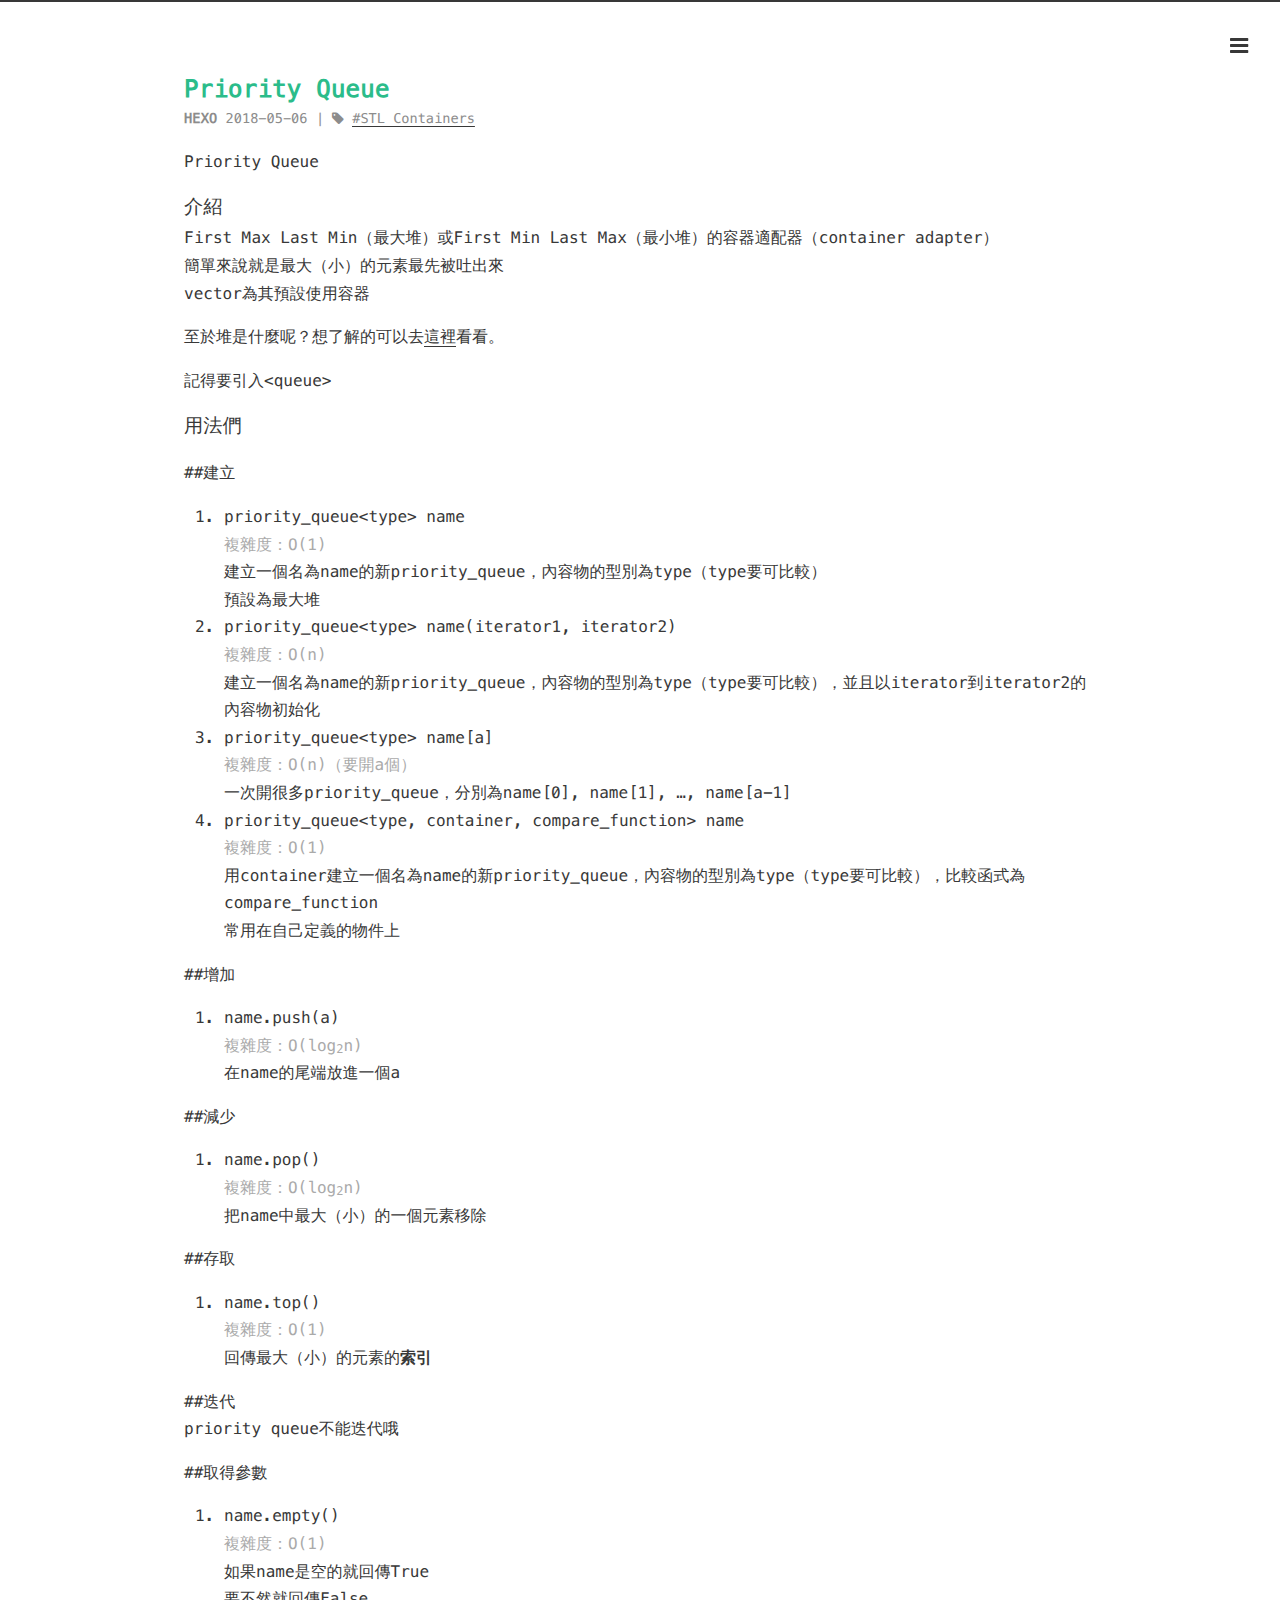
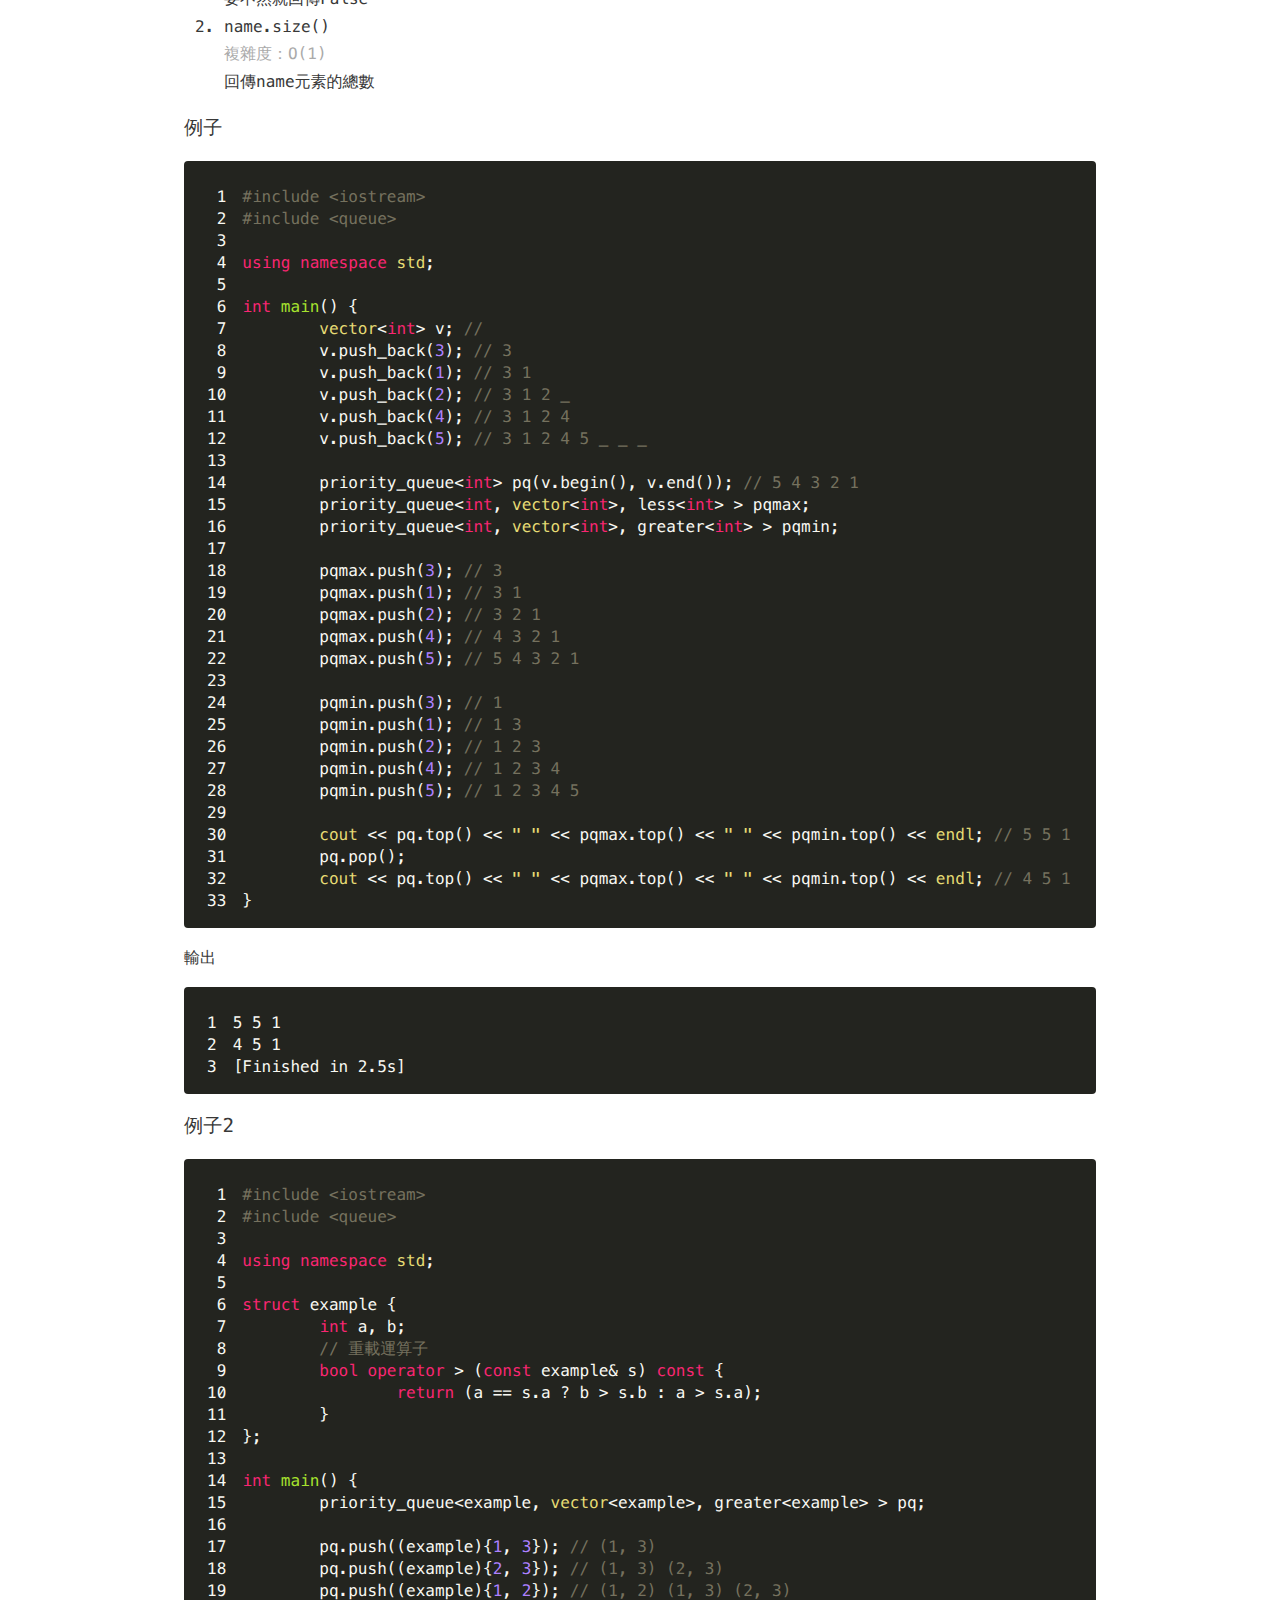
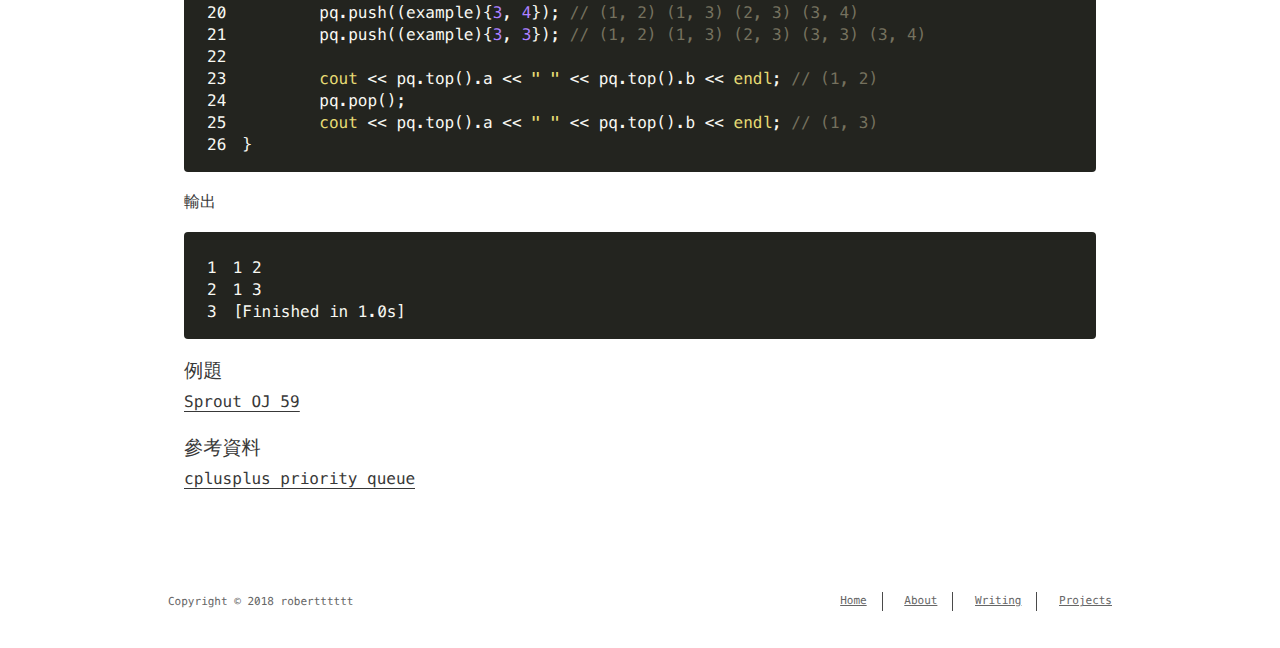
<file: 2018/05/06/priority-queue/index.html>
<!DOCTYPE html>
<html>
<head>
    <!-- so meta -->
    <meta charset="utf-8">
    <meta http-equiv="X-UA-Compatible" content="IE=edge">
    <meta name="HandheldFriendly" content="True">
    <meta name="viewport" content="width=device-width, initial-scale=1, maximum-scale=1" />
    <meta name="description" content="Priority Queue 介紹First Max Last Min（最大堆）或First Min Last Max（最小堆）的容器適配器（container adapter）簡單來說就是最大（小）的元素最先被吐出來vector為其預設使用容器 至於堆是什麼呢？想了解的可以去這裡看看。 記得要引入&amp;lt;queue&amp;gt; 用法們 ##建立  priority_queue&amp;lt;type&amp;gt;">
<meta name="keywords" content="STL Containers">
<meta property="og:type" content="article">
<meta property="og:title" content="Priority Queue">
<meta property="og:url" content="http://yoursite.com/2018/05/06/priority-queue/index.html">
<meta property="og:site_name" content="Hexo">
<meta property="og:description" content="Priority Queue 介紹First Max Last Min（最大堆）或First Min Last Max（最小堆）的容器適配器（container adapter）簡單來說就是最大（小）的元素最先被吐出來vector為其預設使用容器 至於堆是什麼呢？想了解的可以去這裡看看。 記得要引入&amp;lt;queue&amp;gt; 用法們 ##建立  priority_queue&amp;lt;type&amp;gt;">
<meta property="og:locale" content="default">
<meta property="og:updated_time" content="2018-05-07T16:15:01.457Z">
<meta name="twitter:card" content="summary">
<meta name="twitter:title" content="Priority Queue">
<meta name="twitter:description" content="Priority Queue 介紹First Max Last Min（最大堆）或First Min Last Max（最小堆）的容器適配器（container adapter）簡單來說就是最大（小）的元素最先被吐出來vector為其預設使用容器 至於堆是什麼呢？想了解的可以去這裡看看。 記得要引入&amp;lt;queue&amp;gt; 用法們 ##建立  priority_queue&amp;lt;type&amp;gt;">
    
    
        
          
              <link rel="shortcut icon" href="/images/favicon.ico">
          
        
        
          
            <link rel="icon" type="image/png" href="/images/favicon-192x192.png" sizes="192x192">
          
        
        
          
            <link rel="apple-touch-icon" sizes="180x180" href="/images/apple-touch-icon.png">
          
        
    
    <!-- title -->
    <title>Priority Queue</title>
    <!-- styles -->
    <link rel="stylesheet" href="/css/style.css">
    <!-- rss -->
    
    
</head>

<body>
    
      <div id="header-post">
  <a id="menu-icon" href="#"><i class="fa fa-bars fa-lg"></i></a>
  <a id="menu-icon-tablet" href="#"><i class="fa fa-bars fa-lg"></i></a>
  <a id="top-icon-tablet" href="#" onclick="$('html, body').animate({ scrollTop: 0 }, 'fast');" style="display:none;"><i class="fa fa-chevron-up fa-lg"></i></a>
  <span id="menu">
    <span id="nav">
      <ul>
         
          <li><a href="/">Home</a></li>
         
          <li><a href="/">About</a></li>
         
          <li><a href="/">Writing</a></li>
         
          <li><a href="/">Projects</a></li>
        
      </ul>
    </span>
    <br/>
    <span id="actions">
      <ul>
        
        
        <li><a class="icon" href="/2018/05/06/stack/"><i class="fa fa-chevron-right" aria-hidden="true" onmouseover="$('#i-next').toggle();" onmouseout="$('#i-next').toggle();"></i></a></li>
        
        <li><a class="icon" href="#" onclick="$('html, body').animate({ scrollTop: 0 }, 'fast');"><i class="fa fa-chevron-up" aria-hidden="true" onmouseover="$('#i-top').toggle();" onmouseout="$('#i-top').toggle();"></i></a></li>
        <li><a class="icon" href="#"><i class="fa fa-share-alt" aria-hidden="true" onmouseover="$('#i-share').toggle();" onmouseout="$('#i-share').toggle();" onclick="$('#share').toggle();return false;"></i></a></li>
      </ul>
      <span id="i-prev" class="info" style="display:none;">Previous post</span>
      <span id="i-next" class="info" style="display:none;">Next post</span>
      <span id="i-top" class="info" style="display:none;">Back to top</span>
      <span id="i-share" class="info" style="display:none;">Share post</span>
    </span>
    <br/>
    <div id="share" style="display: none">
      <ul>
  <li><a class="icon" href="http://www.facebook.com/sharer.php?u=http://yoursite.com/2018/05/06/priority-queue/"><i class="fa fa-facebook " aria-hidden="true"></i></a></li>
  <li><a class="icon" href="https://twitter.com/share?url=http://yoursite.com/2018/05/06/priority-queue/&text=Priority Queue"><i class="fa fa-twitter " aria-hidden="true"></i></a></li>
  <li><a class="icon" href="http://www.linkedin.com/shareArticle?url=http://yoursite.com/2018/05/06/priority-queue/&title=Priority Queue"><i class="fa fa-linkedin " aria-hidden="true"></i></a></li>
  <li><a class="icon" href="https://pinterest.com/pin/create/bookmarklet/?url=http://yoursite.com/2018/05/06/priority-queue/&is_video=false&description=Priority Queue"><i class="fa fa-pinterest " aria-hidden="true"></i></a></li>
  <li><a class="icon" href="mailto:?subject=Priority Queue&body=Check out this article: http://yoursite.com/2018/05/06/priority-queue/"><i class="fa fa-envelope " aria-hidden="true"></i></a></li>
  <li><a class="icon" href="https://getpocket.com/save?url=http://yoursite.com/2018/05/06/priority-queue/&title=Priority Queue"><i class="fa fa-get-pocket " aria-hidden="true"></i></a></li>
  <li><a class="icon" href="http://reddit.com/submit?url=http://yoursite.com/2018/05/06/priority-queue/&title=Priority Queue"><i class="fa fa-reddit " aria-hidden="true"></i></a></li>
  <li><a class="icon" href="http://www.stumbleupon.com/submit?url=http://yoursite.com/2018/05/06/priority-queue/&title=Priority Queue"><i class="fa fa-stumbleupon " aria-hidden="true"></i></a></li>
  <li><a class="icon" href="http://digg.com/submit?url=http://yoursite.com/2018/05/06/priority-queue/&title=Priority Queue"><i class="fa fa-digg " aria-hidden="true"></i></a></li>
  <li><a class="icon" href="http://www.tumblr.com/share/link?url=http://yoursite.com/2018/05/06/priority-queue/&name=Priority Queue&description="><i class="fa fa-tumblr " aria-hidden="true"></i></a></li>
</ul>

    </div>
    <div id="toc">
      
    </div>
  </span>
</div>

    
    <div class="content index width mx-auto px2 my4">
        
        <article class="post" itemscope itemtype="http://schema.org/BlogPosting">
  <header>
    
    <h1 class="posttitle" itemprop="name headline">
        Priority Queue
    </h1>



    <div class="meta">
      <span class="author" itemprop="author" itemscope itemtype="http://schema.org/Person">
        <span itemprop="name">Hexo</span>
      </span>
      
    <div class="postdate">
        <time datetime="2018-05-06T02:46:25.000Z" itemprop="datePublished">2018-05-06</time>
    </div>


      
    <div class="article-tag">
        <i class="fa fa-tag"></i>
        <a class="tag-link" href="/tags/STL-Containers/">STL Containers</a>
    </div>


    </div>
  </header>
  

  <div class="content" itemprop="articleBody">
    <p>Priority Queue</p>
<p><big>介紹</big><br>First Max Last Min（最大堆）或First Min Last Max（最小堆）的容器適配器（container adapter）<br>簡單來說就是最大（小）的元素最先被吐出來<br>vector為其預設使用容器</p>
<p>至於堆是什麼呢？想了解的可以去<a href="http://www.csie.ntnu.edu.tw/~u91029/BinaryTree.html" target="_blank" rel="noopener">這裡</a>看看。</p>
<p>記得要引入&lt;queue&gt;</p>
<p><big>用法們</big></p>
<p>##建立</p>
<ol>
<li>priority_queue&lt;type&gt; name<br><font color="#AAAAAA">複雜度：O(1)</font><br>建立一個名為name的新priority_queue，內容物的型別為type（type要可比較）<br>預設為最大堆</li>
<li>priority_queue&lt;type&gt; name(iterator1, iterator2)<br><font color="#AAAAAA">複雜度：O(n)</font><br>建立一個名為name的新priority_queue，內容物的型別為type（type要可比較），並且以iterator到iterator2的內容物初始化</li>
<li>priority_queue&lt;type&gt; name[a]<br><font color="#AAAAAA">複雜度：O(n)（要開a個）</font><br>一次開很多priority_queue，分別為name[0], name[1], …, name[a-1]</li>
<li>priority_queue&lt;type, container, compare_function&gt; name<br><font color="#AAAAAA">複雜度：O(1)</font><br>用container建立一個名為name的新priority_queue，內容物的型別為type（type要可比較），比較函式為compare_function<br>常用在自己定義的物件上</li>
</ol>
<p>##增加</p>
<ol>
<li>name.push(a)<br><font color="#AAAAAA">複雜度：O(log<sub>2</sub>n)</font><br>在name的尾端放進一個a</li>
</ol>
<p>##減少</p>
<ol>
<li>name.pop()<br><font color="#AAAAAA">複雜度：O(log<sub>2</sub>n)</font><br>把name中最大（小）的一個元素移除</li>
</ol>
<p>##存取</p>
<ol>
<li>name.top()<br><font color="#AAAAAA">複雜度：O(1)</font><br>回傳最大（小）的元素的<strong>索引</strong></li>
</ol>
<p>##迭代<br>priority queue不能迭代哦</p>
<p>##取得參數</p>
<ol>
<li>name.empty()<br><font color="#AAAAAA">複雜度：O(1)</font><br>如果name是空的就回傳True<br>要不然就回傳False</li>
<li>name.size()<br><font color="#AAAAAA">複雜度：O(1)</font><br>回傳name元素的總數</li>
</ol>
<p><big>例子</big><br><figure class="highlight c++"><table><tr><td class="gutter"><pre><span class="line">1</span><br><span class="line">2</span><br><span class="line">3</span><br><span class="line">4</span><br><span class="line">5</span><br><span class="line">6</span><br><span class="line">7</span><br><span class="line">8</span><br><span class="line">9</span><br><span class="line">10</span><br><span class="line">11</span><br><span class="line">12</span><br><span class="line">13</span><br><span class="line">14</span><br><span class="line">15</span><br><span class="line">16</span><br><span class="line">17</span><br><span class="line">18</span><br><span class="line">19</span><br><span class="line">20</span><br><span class="line">21</span><br><span class="line">22</span><br><span class="line">23</span><br><span class="line">24</span><br><span class="line">25</span><br><span class="line">26</span><br><span class="line">27</span><br><span class="line">28</span><br><span class="line">29</span><br><span class="line">30</span><br><span class="line">31</span><br><span class="line">32</span><br><span class="line">33</span><br></pre></td><td class="code"><pre><span class="line"><span class="meta">#<span class="meta-keyword">include</span> <span class="meta-string">&lt;iostream&gt;</span></span></span><br><span class="line"><span class="meta">#<span class="meta-keyword">include</span> <span class="meta-string">&lt;queue&gt;</span></span></span><br><span class="line"></span><br><span class="line"><span class="keyword">using</span> <span class="keyword">namespace</span> <span class="built_in">std</span>;</span><br><span class="line"></span><br><span class="line"><span class="function"><span class="keyword">int</span> <span class="title">main</span><span class="params">()</span> </span>&#123;</span><br><span class="line">	<span class="built_in">vector</span>&lt;<span class="keyword">int</span>&gt; v; <span class="comment">// </span></span><br><span class="line">	v.push_back(<span class="number">3</span>); <span class="comment">// 3</span></span><br><span class="line">	v.push_back(<span class="number">1</span>); <span class="comment">// 3 1</span></span><br><span class="line">	v.push_back(<span class="number">2</span>); <span class="comment">// 3 1 2 _</span></span><br><span class="line">	v.push_back(<span class="number">4</span>); <span class="comment">// 3 1 2 4</span></span><br><span class="line">	v.push_back(<span class="number">5</span>); <span class="comment">// 3 1 2 4 5 _ _ _</span></span><br><span class="line"></span><br><span class="line">	priority_queue&lt;<span class="keyword">int</span>&gt; pq(v.begin(), v.end()); <span class="comment">// 5 4 3 2 1</span></span><br><span class="line">	priority_queue&lt;<span class="keyword">int</span>, <span class="built_in">vector</span>&lt;<span class="keyword">int</span>&gt;, less&lt;<span class="keyword">int</span>&gt; &gt; pqmax; </span><br><span class="line">	priority_queue&lt;<span class="keyword">int</span>, <span class="built_in">vector</span>&lt;<span class="keyword">int</span>&gt;, greater&lt;<span class="keyword">int</span>&gt; &gt; pqmin;</span><br><span class="line"></span><br><span class="line">	pqmax.push(<span class="number">3</span>); <span class="comment">// 3</span></span><br><span class="line">	pqmax.push(<span class="number">1</span>); <span class="comment">// 3 1</span></span><br><span class="line">	pqmax.push(<span class="number">2</span>); <span class="comment">// 3 2 1</span></span><br><span class="line">	pqmax.push(<span class="number">4</span>); <span class="comment">// 4 3 2 1</span></span><br><span class="line">	pqmax.push(<span class="number">5</span>); <span class="comment">// 5 4 3 2 1</span></span><br><span class="line"></span><br><span class="line">	pqmin.push(<span class="number">3</span>); <span class="comment">// 1</span></span><br><span class="line">	pqmin.push(<span class="number">1</span>); <span class="comment">// 1 3</span></span><br><span class="line">	pqmin.push(<span class="number">2</span>); <span class="comment">// 1 2 3</span></span><br><span class="line">	pqmin.push(<span class="number">4</span>); <span class="comment">// 1 2 3 4</span></span><br><span class="line">	pqmin.push(<span class="number">5</span>); <span class="comment">// 1 2 3 4 5</span></span><br><span class="line"></span><br><span class="line">	<span class="built_in">cout</span> &lt;&lt; pq.top() &lt;&lt; <span class="string">" "</span> &lt;&lt; pqmax.top() &lt;&lt; <span class="string">" "</span> &lt;&lt; pqmin.top() &lt;&lt; <span class="built_in">endl</span>; <span class="comment">// 5 5 1</span></span><br><span class="line">	pq.pop();</span><br><span class="line">	<span class="built_in">cout</span> &lt;&lt; pq.top() &lt;&lt; <span class="string">" "</span> &lt;&lt; pqmax.top() &lt;&lt; <span class="string">" "</span> &lt;&lt; pqmin.top() &lt;&lt; <span class="built_in">endl</span>; <span class="comment">// 4 5 1</span></span><br><span class="line">&#125;</span><br></pre></td></tr></table></figure></p>
<p>輸出<br><figure class="highlight plain"><table><tr><td class="gutter"><pre><span class="line">1</span><br><span class="line">2</span><br><span class="line">3</span><br></pre></td><td class="code"><pre><span class="line">5 5 1</span><br><span class="line">4 5 1</span><br><span class="line">[Finished in 2.5s]</span><br></pre></td></tr></table></figure></p>
<p><big>例子2</big><br><figure class="highlight c++"><table><tr><td class="gutter"><pre><span class="line">1</span><br><span class="line">2</span><br><span class="line">3</span><br><span class="line">4</span><br><span class="line">5</span><br><span class="line">6</span><br><span class="line">7</span><br><span class="line">8</span><br><span class="line">9</span><br><span class="line">10</span><br><span class="line">11</span><br><span class="line">12</span><br><span class="line">13</span><br><span class="line">14</span><br><span class="line">15</span><br><span class="line">16</span><br><span class="line">17</span><br><span class="line">18</span><br><span class="line">19</span><br><span class="line">20</span><br><span class="line">21</span><br><span class="line">22</span><br><span class="line">23</span><br><span class="line">24</span><br><span class="line">25</span><br><span class="line">26</span><br></pre></td><td class="code"><pre><span class="line"><span class="meta">#<span class="meta-keyword">include</span> <span class="meta-string">&lt;iostream&gt;</span></span></span><br><span class="line"><span class="meta">#<span class="meta-keyword">include</span> <span class="meta-string">&lt;queue&gt;</span></span></span><br><span class="line"></span><br><span class="line"><span class="keyword">using</span> <span class="keyword">namespace</span> <span class="built_in">std</span>;</span><br><span class="line"></span><br><span class="line"><span class="class"><span class="keyword">struct</span> <span class="title">example</span> &#123;</span></span><br><span class="line">	<span class="keyword">int</span> a, b;</span><br><span class="line">	<span class="comment">// 重載運算子</span></span><br><span class="line">	<span class="keyword">bool</span> <span class="keyword">operator</span> &gt; (<span class="keyword">const</span> example&amp; s) <span class="keyword">const</span> &#123;</span><br><span class="line">		<span class="keyword">return</span> (a == s.a ? b &gt; s.b : a &gt; s.a);</span><br><span class="line">	&#125;</span><br><span class="line">&#125;;</span><br><span class="line"></span><br><span class="line"><span class="function"><span class="keyword">int</span> <span class="title">main</span><span class="params">()</span> </span>&#123;</span><br><span class="line">	priority_queue&lt;example, <span class="built_in">vector</span>&lt;example&gt;, greater&lt;example&gt; &gt; pq;</span><br><span class="line"></span><br><span class="line">	pq.push((example)&#123;<span class="number">1</span>, <span class="number">3</span>&#125;); <span class="comment">// (1, 3)</span></span><br><span class="line">	pq.push((example)&#123;<span class="number">2</span>, <span class="number">3</span>&#125;); <span class="comment">// (1, 3) (2, 3)</span></span><br><span class="line">	pq.push((example)&#123;<span class="number">1</span>, <span class="number">2</span>&#125;); <span class="comment">// (1, 2) (1, 3) (2, 3)</span></span><br><span class="line">	pq.push((example)&#123;<span class="number">3</span>, <span class="number">4</span>&#125;); <span class="comment">// (1, 2) (1, 3) (2, 3) (3, 4)</span></span><br><span class="line">	pq.push((example)&#123;<span class="number">3</span>, <span class="number">3</span>&#125;); <span class="comment">// (1, 2) (1, 3) (2, 3) (3, 3) (3, 4)</span></span><br><span class="line"></span><br><span class="line">	<span class="built_in">cout</span> &lt;&lt; pq.top().a &lt;&lt; <span class="string">" "</span> &lt;&lt; pq.top().b &lt;&lt; <span class="built_in">endl</span>; <span class="comment">// (1, 2)</span></span><br><span class="line">	pq.pop();</span><br><span class="line">	<span class="built_in">cout</span> &lt;&lt; pq.top().a &lt;&lt; <span class="string">" "</span> &lt;&lt; pq.top().b &lt;&lt; <span class="built_in">endl</span>; <span class="comment">// (1, 3)</span></span><br><span class="line">&#125;</span><br></pre></td></tr></table></figure></p>
<p>輸出<br><figure class="highlight plain"><table><tr><td class="gutter"><pre><span class="line">1</span><br><span class="line">2</span><br><span class="line">3</span><br></pre></td><td class="code"><pre><span class="line">1 2</span><br><span class="line">1 3</span><br><span class="line">[Finished in 1.0s]</span><br></pre></td></tr></table></figure></p>
<p><big>例題</big><br><a href="https://neoj.sprout.tw/problem/59/" target="_blank" rel="noopener">Sprout OJ 59</a></p>
<p><big>參考資料</big><br><a href="http://www.cplusplus.com/reference/queue/priority_queue/" target="_blank" rel="noopener">cplusplus priority queue</a></p>

  </div>
</article>



    </div>
    
      <div id="footer-post-container">
  <div id="footer-post">

    <div id="nav-footer" style="display: none">
      <ul>
         
          <li><a href="/">Home</a></li>
         
          <li><a href="/">About</a></li>
         
          <li><a href="/">Writing</a></li>
         
          <li><a href="/">Projects</a></li>
        
      </ul>
    </div>

    <div id="toc-footer" style="display: none">
      
    </div>

    <div id="share-footer" style="display: none">
      <ul>
  <li><a class="icon" href="http://www.facebook.com/sharer.php?u=http://yoursite.com/2018/05/06/priority-queue/"><i class="fa fa-facebook fa-lg" aria-hidden="true"></i></a></li>
  <li><a class="icon" href="https://twitter.com/share?url=http://yoursite.com/2018/05/06/priority-queue/&text=Priority Queue"><i class="fa fa-twitter fa-lg" aria-hidden="true"></i></a></li>
  <li><a class="icon" href="http://www.linkedin.com/shareArticle?url=http://yoursite.com/2018/05/06/priority-queue/&title=Priority Queue"><i class="fa fa-linkedin fa-lg" aria-hidden="true"></i></a></li>
  <li><a class="icon" href="https://pinterest.com/pin/create/bookmarklet/?url=http://yoursite.com/2018/05/06/priority-queue/&is_video=false&description=Priority Queue"><i class="fa fa-pinterest fa-lg" aria-hidden="true"></i></a></li>
  <li><a class="icon" href="mailto:?subject=Priority Queue&body=Check out this article: http://yoursite.com/2018/05/06/priority-queue/"><i class="fa fa-envelope fa-lg" aria-hidden="true"></i></a></li>
  <li><a class="icon" href="https://getpocket.com/save?url=http://yoursite.com/2018/05/06/priority-queue/&title=Priority Queue"><i class="fa fa-get-pocket fa-lg" aria-hidden="true"></i></a></li>
  <li><a class="icon" href="http://reddit.com/submit?url=http://yoursite.com/2018/05/06/priority-queue/&title=Priority Queue"><i class="fa fa-reddit fa-lg" aria-hidden="true"></i></a></li>
  <li><a class="icon" href="http://www.stumbleupon.com/submit?url=http://yoursite.com/2018/05/06/priority-queue/&title=Priority Queue"><i class="fa fa-stumbleupon fa-lg" aria-hidden="true"></i></a></li>
  <li><a class="icon" href="http://digg.com/submit?url=http://yoursite.com/2018/05/06/priority-queue/&title=Priority Queue"><i class="fa fa-digg fa-lg" aria-hidden="true"></i></a></li>
  <li><a class="icon" href="http://www.tumblr.com/share/link?url=http://yoursite.com/2018/05/06/priority-queue/&name=Priority Queue&description="><i class="fa fa-tumblr fa-lg" aria-hidden="true"></i></a></li>
</ul>

    </div>

    <div id="actions-footer">
      <ul>
        <li id="toc"><a class="icon" href="#" onclick="$('#toc-footer').toggle();return false;"><i class="fa fa-list fa-lg" aria-hidden="true"></i> TOC</a></li>
        <li id="share"><a class="icon" href="#" onclick="$('#share-footer').toggle();return false;"><i class="fa fa-share-alt fa-lg" aria-hidden="true"></i> Share</a></li>
        <li id="top" style="display:none"><a class="icon" href="#" onclick="$('html, body').animate({ scrollTop: 0 }, 'fast');"><i class="fa fa-chevron-up fa-lg" aria-hidden="true"></i> Top</a></li>
        <li id="menu"><a class="icon" href="#" onclick="$('#nav-footer').toggle();return false;"><i class="fa fa-bars fa-lg" aria-hidden="true"></i> Menu</a></li>
      </ul>
    </div>

  </div>
</div>

    
    <footer id="footer">
  <div class="footer-left">
    Copyright &copy; 2018 robertttttt
  </div>
  <div class="footer-right">
    <nav>
      <ul>
         
          <li><a href="/">Home</a></li>
         
          <li><a href="/">About</a></li>
         
          <li><a href="/">Writing</a></li>
         
          <li><a href="/">Projects</a></li>
        
      </ul>
    </nav>
  </div>
</footer>

</body>
</html>
<!-- styles -->
<link rel="stylesheet" href="/lib/font-awesome/css/font-awesome.min.css">
<link rel="stylesheet" href="/lib/meslo-LG/styles.css">
<link rel="stylesheet" href="/lib/justified-gallery/justifiedGallery.min.css">

<!-- jquery -->
<script src="/lib/jquery/jquery.min.js"></script>
<script src="/lib/justified-gallery/jquery.justifiedGallery.min.js"></script>
<script src="/js/main.js"></script>


    <!-- Google Analytics -->
    <script type="text/javascript">
        (function(i,s,o,g,r,a,m) {i['GoogleAnalyticsObject']=r;i[r]=i[r]||function() {
        (i[r].q=i[r].q||[]).push(arguments)},i[r].l=1*new Date();a=s.createElement(o),
        m=s.getElementsByTagName(o)[0];a.async=1;a.src=g;m.parentNode.insertBefore(a,m)
        })(window,document,'script','//www.google-analytics.com/analytics.js','ga');
        ga('create', 'UA-37473492-6', 'auto');
        ga('send', 'pageview');
    </script>
</file>
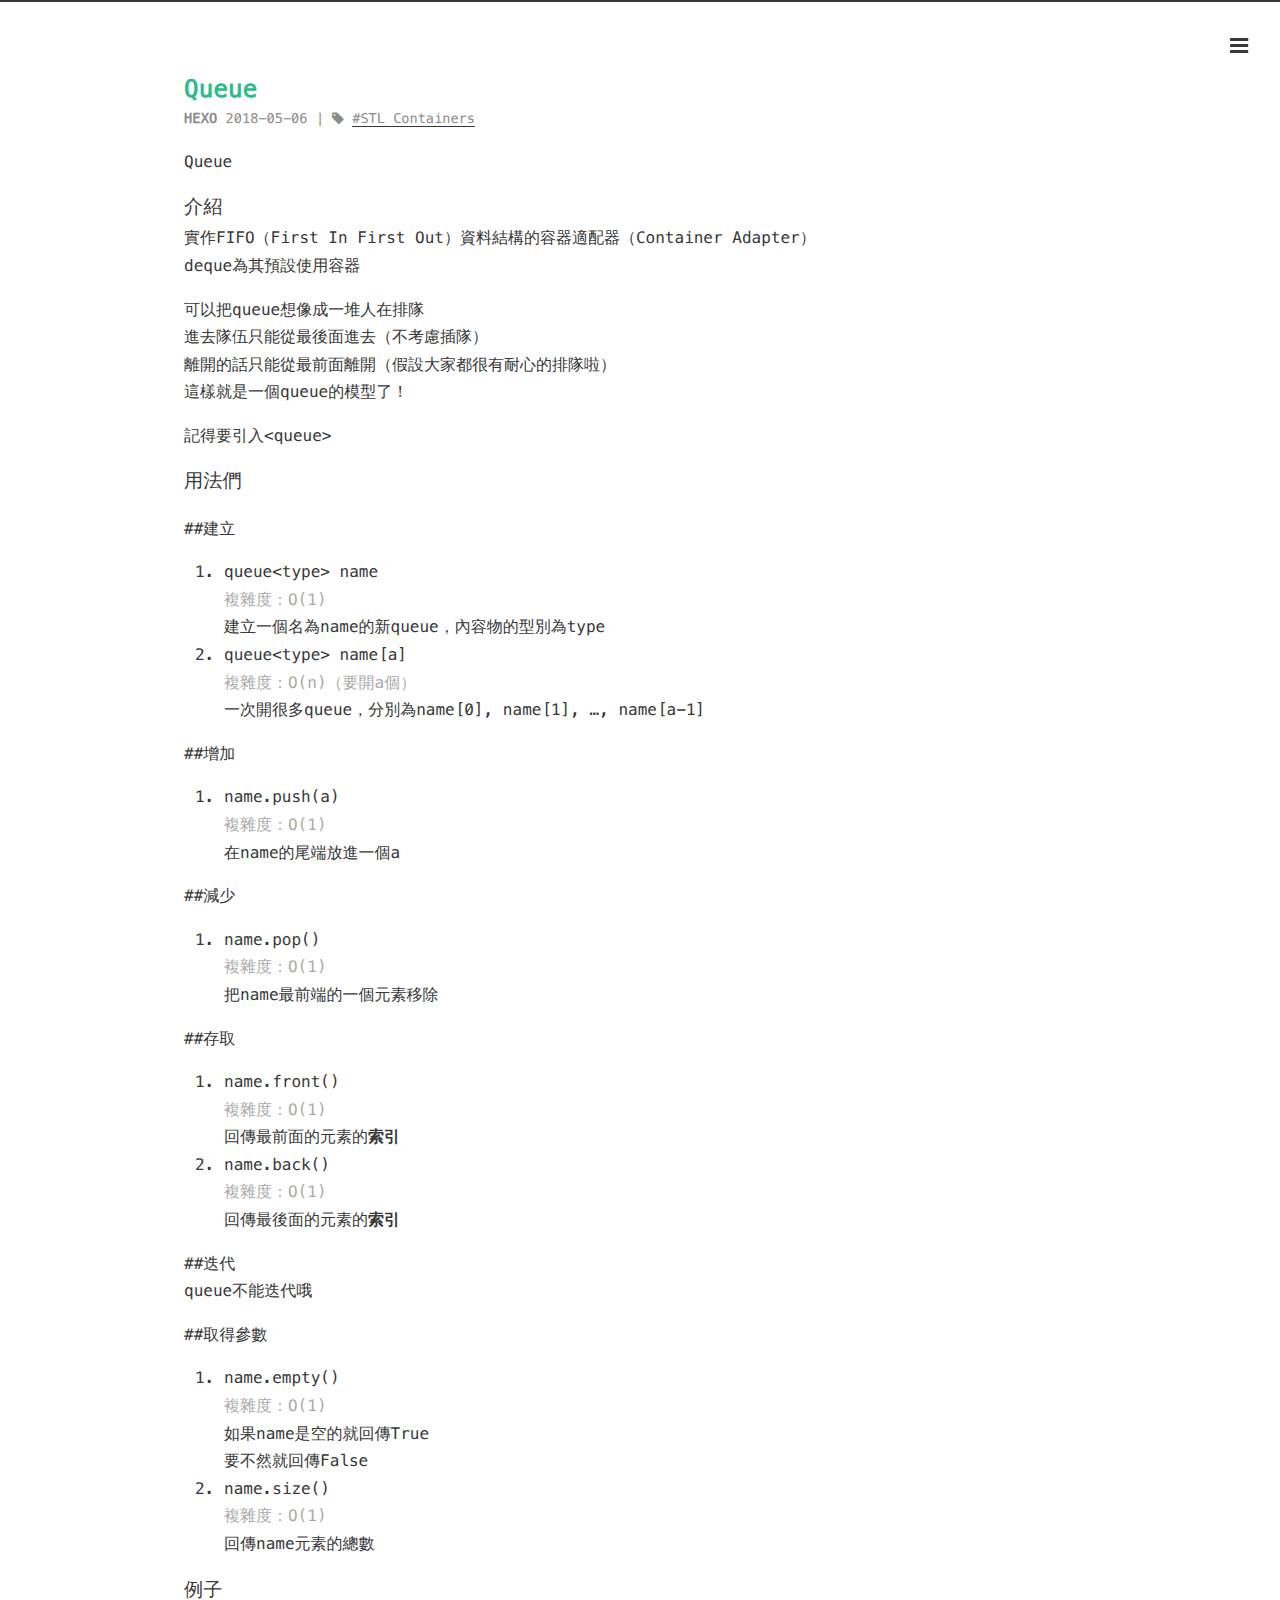
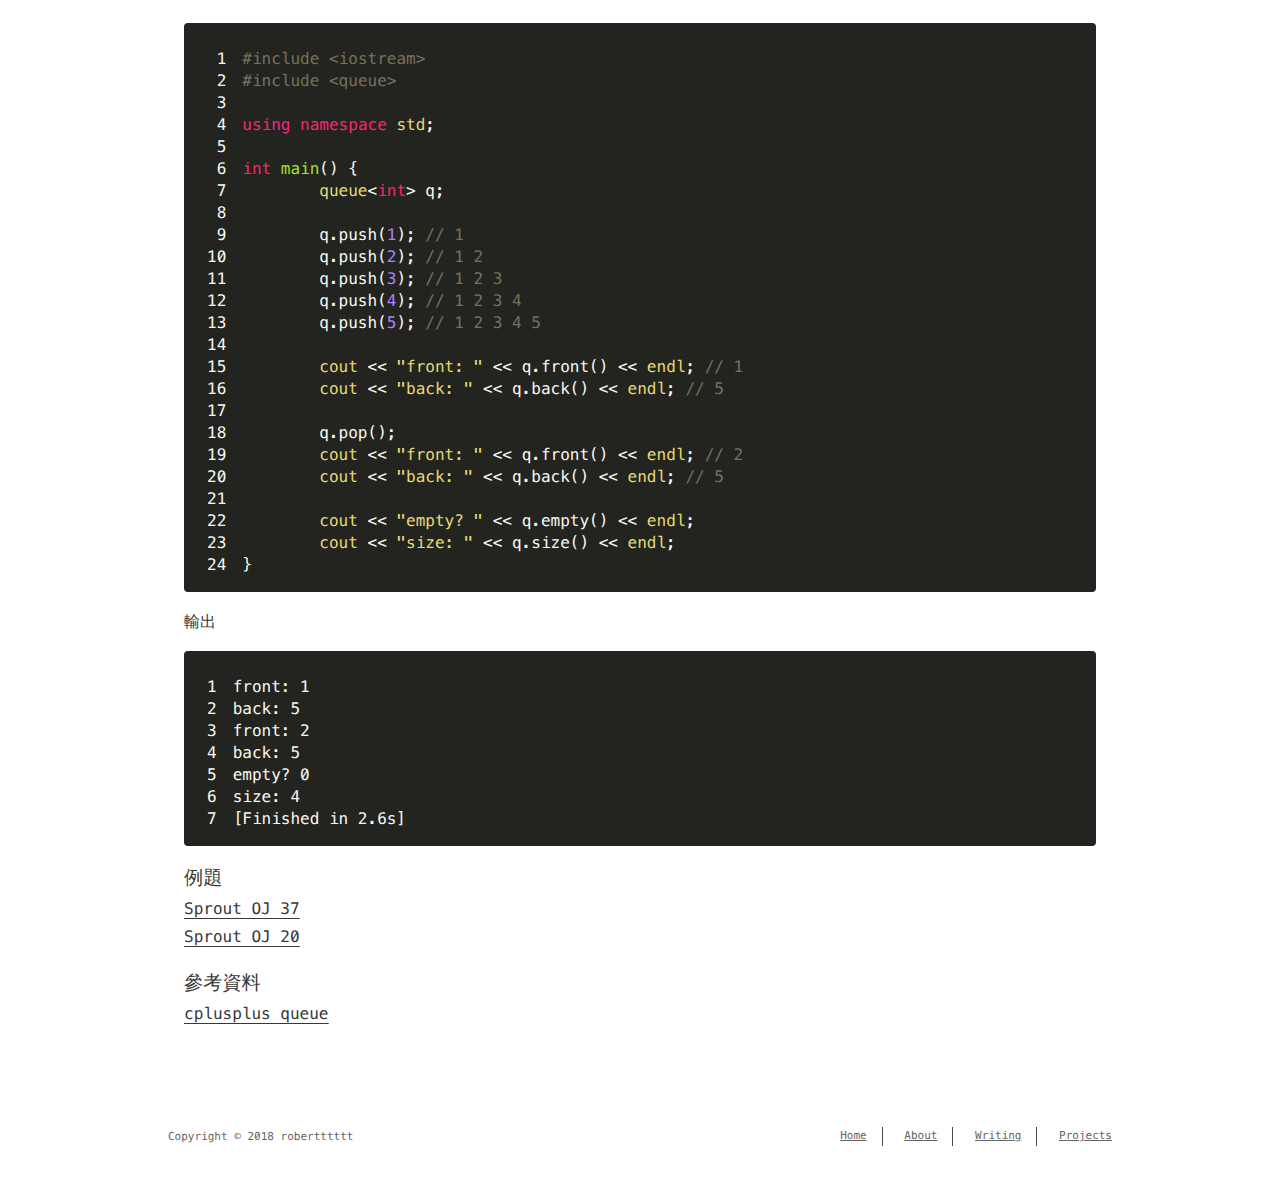
<file: 2018/05/06/queue/index.html>
<!DOCTYPE html>
<html>
<head>
    <!-- so meta -->
    <meta charset="utf-8">
    <meta http-equiv="X-UA-Compatible" content="IE=edge">
    <meta name="HandheldFriendly" content="True">
    <meta name="viewport" content="width=device-width, initial-scale=1, maximum-scale=1" />
    <meta name="description" content="Queue 介紹實作FIFO（First In First Out）資料結構的容器適配器（Container Adapter）deque為其預設使用容器 可以把queue想像成一堆人在排隊進去隊伍只能從最後面進去（不考慮插隊）離開的話只能從最前面離開（假設大家都很有耐心的排隊啦）這樣就是一個queue的模型了！ 記得要引入&amp;lt;queue&amp;gt; 用法們 ##建立  queue&amp;lt;type&amp;">
<meta name="keywords" content="STL Containers">
<meta property="og:type" content="article">
<meta property="og:title" content="Queue">
<meta property="og:url" content="http://yoursite.com/2018/05/06/queue/index.html">
<meta property="og:site_name" content="Hexo">
<meta property="og:description" content="Queue 介紹實作FIFO（First In First Out）資料結構的容器適配器（Container Adapter）deque為其預設使用容器 可以把queue想像成一堆人在排隊進去隊伍只能從最後面進去（不考慮插隊）離開的話只能從最前面離開（假設大家都很有耐心的排隊啦）這樣就是一個queue的模型了！ 記得要引入&amp;lt;queue&amp;gt; 用法們 ##建立  queue&amp;lt;type&amp;">
<meta property="og:locale" content="default">
<meta property="og:updated_time" content="2018-05-07T16:11:42.353Z">
<meta name="twitter:card" content="summary">
<meta name="twitter:title" content="Queue">
<meta name="twitter:description" content="Queue 介紹實作FIFO（First In First Out）資料結構的容器適配器（Container Adapter）deque為其預設使用容器 可以把queue想像成一堆人在排隊進去隊伍只能從最後面進去（不考慮插隊）離開的話只能從最前面離開（假設大家都很有耐心的排隊啦）這樣就是一個queue的模型了！ 記得要引入&amp;lt;queue&amp;gt; 用法們 ##建立  queue&amp;lt;type&amp;">
    
    
        
          
              <link rel="shortcut icon" href="/images/favicon.ico">
          
        
        
          
            <link rel="icon" type="image/png" href="/images/favicon-192x192.png" sizes="192x192">
          
        
        
          
            <link rel="apple-touch-icon" sizes="180x180" href="/images/apple-touch-icon.png">
          
        
    
    <!-- title -->
    <title>Queue</title>
    <!-- styles -->
    <link rel="stylesheet" href="/css/style.css">
    <!-- rss -->
    
    
</head>

<body>
    
      <div id="header-post">
  <a id="menu-icon" href="#"><i class="fa fa-bars fa-lg"></i></a>
  <a id="menu-icon-tablet" href="#"><i class="fa fa-bars fa-lg"></i></a>
  <a id="top-icon-tablet" href="#" onclick="$('html, body').animate({ scrollTop: 0 }, 'fast');" style="display:none;"><i class="fa fa-chevron-up fa-lg"></i></a>
  <span id="menu">
    <span id="nav">
      <ul>
         
          <li><a href="/">Home</a></li>
         
          <li><a href="/">About</a></li>
         
          <li><a href="/">Writing</a></li>
         
          <li><a href="/">Projects</a></li>
        
      </ul>
    </span>
    <br/>
    <span id="actions">
      <ul>
        
        <li><a class="icon" href="/2018/05/06/stack/"><i class="fa fa-chevron-left" aria-hidden="true" onmouseover="$('#i-prev').toggle();" onmouseout="$('#i-prev').toggle();"></i></a></li>
        
        
        <li><a class="icon" href="/2018/05/06/deque/"><i class="fa fa-chevron-right" aria-hidden="true" onmouseover="$('#i-next').toggle();" onmouseout="$('#i-next').toggle();"></i></a></li>
        
        <li><a class="icon" href="#" onclick="$('html, body').animate({ scrollTop: 0 }, 'fast');"><i class="fa fa-chevron-up" aria-hidden="true" onmouseover="$('#i-top').toggle();" onmouseout="$('#i-top').toggle();"></i></a></li>
        <li><a class="icon" href="#"><i class="fa fa-share-alt" aria-hidden="true" onmouseover="$('#i-share').toggle();" onmouseout="$('#i-share').toggle();" onclick="$('#share').toggle();return false;"></i></a></li>
      </ul>
      <span id="i-prev" class="info" style="display:none;">Previous post</span>
      <span id="i-next" class="info" style="display:none;">Next post</span>
      <span id="i-top" class="info" style="display:none;">Back to top</span>
      <span id="i-share" class="info" style="display:none;">Share post</span>
    </span>
    <br/>
    <div id="share" style="display: none">
      <ul>
  <li><a class="icon" href="http://www.facebook.com/sharer.php?u=http://yoursite.com/2018/05/06/queue/"><i class="fa fa-facebook " aria-hidden="true"></i></a></li>
  <li><a class="icon" href="https://twitter.com/share?url=http://yoursite.com/2018/05/06/queue/&text=Queue"><i class="fa fa-twitter " aria-hidden="true"></i></a></li>
  <li><a class="icon" href="http://www.linkedin.com/shareArticle?url=http://yoursite.com/2018/05/06/queue/&title=Queue"><i class="fa fa-linkedin " aria-hidden="true"></i></a></li>
  <li><a class="icon" href="https://pinterest.com/pin/create/bookmarklet/?url=http://yoursite.com/2018/05/06/queue/&is_video=false&description=Queue"><i class="fa fa-pinterest " aria-hidden="true"></i></a></li>
  <li><a class="icon" href="mailto:?subject=Queue&body=Check out this article: http://yoursite.com/2018/05/06/queue/"><i class="fa fa-envelope " aria-hidden="true"></i></a></li>
  <li><a class="icon" href="https://getpocket.com/save?url=http://yoursite.com/2018/05/06/queue/&title=Queue"><i class="fa fa-get-pocket " aria-hidden="true"></i></a></li>
  <li><a class="icon" href="http://reddit.com/submit?url=http://yoursite.com/2018/05/06/queue/&title=Queue"><i class="fa fa-reddit " aria-hidden="true"></i></a></li>
  <li><a class="icon" href="http://www.stumbleupon.com/submit?url=http://yoursite.com/2018/05/06/queue/&title=Queue"><i class="fa fa-stumbleupon " aria-hidden="true"></i></a></li>
  <li><a class="icon" href="http://digg.com/submit?url=http://yoursite.com/2018/05/06/queue/&title=Queue"><i class="fa fa-digg " aria-hidden="true"></i></a></li>
  <li><a class="icon" href="http://www.tumblr.com/share/link?url=http://yoursite.com/2018/05/06/queue/&name=Queue&description="><i class="fa fa-tumblr " aria-hidden="true"></i></a></li>
</ul>

    </div>
    <div id="toc">
      
    </div>
  </span>
</div>

    
    <div class="content index width mx-auto px2 my4">
        
        <article class="post" itemscope itemtype="http://schema.org/BlogPosting">
  <header>
    
    <h1 class="posttitle" itemprop="name headline">
        Queue
    </h1>



    <div class="meta">
      <span class="author" itemprop="author" itemscope itemtype="http://schema.org/Person">
        <span itemprop="name">Hexo</span>
      </span>
      
    <div class="postdate">
        <time datetime="2018-05-06T01:55:05.000Z" itemprop="datePublished">2018-05-06</time>
    </div>


      
    <div class="article-tag">
        <i class="fa fa-tag"></i>
        <a class="tag-link" href="/tags/STL-Containers/">STL Containers</a>
    </div>


    </div>
  </header>
  

  <div class="content" itemprop="articleBody">
    <p>Queue</p>
<p><big>介紹</big><br>實作FIFO（First In First Out）資料結構的容器適配器（Container Adapter）<br>deque為其預設使用容器</p>
<p>可以把queue想像成一堆人在排隊<br>進去隊伍只能從最後面進去（不考慮插隊）<br>離開的話只能從最前面離開（假設大家都很有耐心的排隊啦）<br>這樣就是一個queue的模型了！</p>
<p>記得要引入&lt;queue&gt;</p>
<p><big>用法們</big></p>
<p>##建立</p>
<ol>
<li>queue&lt;type&gt; name<br><font color="#AAAAAA">複雜度：O(1)</font><br>建立一個名為name的新queue，內容物的型別為type</li>
<li>queue&lt;type&gt; name[a]<br><font color="#AAAAAA">複雜度：O(n)（要開a個）</font><br>一次開很多queue，分別為name[0], name[1], …, name[a-1]</li>
</ol>
<p>##增加</p>
<ol>
<li>name.push(a)<br><font color="#AAAAAA">複雜度：O(1)</font><br>在name的尾端放進一個a</li>
</ol>
<p>##減少</p>
<ol>
<li>name.pop()<br><font color="#AAAAAA">複雜度：O(1)</font><br>把name最前端的一個元素移除</li>
</ol>
<p>##存取</p>
<ol>
<li>name.front()<br><font color="#AAAAAA">複雜度：O(1)</font><br>回傳最前面的元素的<strong>索引</strong></li>
<li>name.back()<br><font color="#AAAAAA">複雜度：O(1)</font><br>回傳最後面的元素的<strong>索引</strong></li>
</ol>
<p>##迭代<br>queue不能迭代哦</p>
<p>##取得參數</p>
<ol>
<li>name.empty()<br><font color="#AAAAAA">複雜度：O(1)</font><br>如果name是空的就回傳True<br>要不然就回傳False</li>
<li>name.size()<br><font color="#AAAAAA">複雜度：O(1)</font><br>回傳name元素的總數</li>
</ol>
<p><big>例子</big><br><figure class="highlight c++"><table><tr><td class="gutter"><pre><span class="line">1</span><br><span class="line">2</span><br><span class="line">3</span><br><span class="line">4</span><br><span class="line">5</span><br><span class="line">6</span><br><span class="line">7</span><br><span class="line">8</span><br><span class="line">9</span><br><span class="line">10</span><br><span class="line">11</span><br><span class="line">12</span><br><span class="line">13</span><br><span class="line">14</span><br><span class="line">15</span><br><span class="line">16</span><br><span class="line">17</span><br><span class="line">18</span><br><span class="line">19</span><br><span class="line">20</span><br><span class="line">21</span><br><span class="line">22</span><br><span class="line">23</span><br><span class="line">24</span><br></pre></td><td class="code"><pre><span class="line"><span class="meta">#<span class="meta-keyword">include</span> <span class="meta-string">&lt;iostream&gt;</span></span></span><br><span class="line"><span class="meta">#<span class="meta-keyword">include</span> <span class="meta-string">&lt;queue&gt;</span></span></span><br><span class="line"></span><br><span class="line"><span class="keyword">using</span> <span class="keyword">namespace</span> <span class="built_in">std</span>;</span><br><span class="line"></span><br><span class="line"><span class="function"><span class="keyword">int</span> <span class="title">main</span><span class="params">()</span> </span>&#123;</span><br><span class="line">	<span class="built_in">queue</span>&lt;<span class="keyword">int</span>&gt; q;</span><br><span class="line"></span><br><span class="line">	q.push(<span class="number">1</span>); <span class="comment">// 1</span></span><br><span class="line">	q.push(<span class="number">2</span>); <span class="comment">// 1 2</span></span><br><span class="line">	q.push(<span class="number">3</span>); <span class="comment">// 1 2 3</span></span><br><span class="line">	q.push(<span class="number">4</span>); <span class="comment">// 1 2 3 4</span></span><br><span class="line">	q.push(<span class="number">5</span>); <span class="comment">// 1 2 3 4 5</span></span><br><span class="line"></span><br><span class="line">	<span class="built_in">cout</span> &lt;&lt; <span class="string">"front: "</span> &lt;&lt; q.front() &lt;&lt; <span class="built_in">endl</span>; <span class="comment">// 1</span></span><br><span class="line">	<span class="built_in">cout</span> &lt;&lt; <span class="string">"back: "</span> &lt;&lt; q.back() &lt;&lt; <span class="built_in">endl</span>; <span class="comment">// 5</span></span><br><span class="line"></span><br><span class="line">	q.pop();</span><br><span class="line">	<span class="built_in">cout</span> &lt;&lt; <span class="string">"front: "</span> &lt;&lt; q.front() &lt;&lt; <span class="built_in">endl</span>; <span class="comment">// 2</span></span><br><span class="line">	<span class="built_in">cout</span> &lt;&lt; <span class="string">"back: "</span> &lt;&lt; q.back() &lt;&lt; <span class="built_in">endl</span>; <span class="comment">// 5</span></span><br><span class="line"></span><br><span class="line">	<span class="built_in">cout</span> &lt;&lt; <span class="string">"empty? "</span> &lt;&lt; q.empty() &lt;&lt; <span class="built_in">endl</span>;</span><br><span class="line">	<span class="built_in">cout</span> &lt;&lt; <span class="string">"size: "</span> &lt;&lt; q.size() &lt;&lt; <span class="built_in">endl</span>;</span><br><span class="line">&#125;</span><br></pre></td></tr></table></figure></p>
<p>輸出<br><figure class="highlight plain"><table><tr><td class="gutter"><pre><span class="line">1</span><br><span class="line">2</span><br><span class="line">3</span><br><span class="line">4</span><br><span class="line">5</span><br><span class="line">6</span><br><span class="line">7</span><br></pre></td><td class="code"><pre><span class="line">front: 1</span><br><span class="line">back: 5</span><br><span class="line">front: 2</span><br><span class="line">back: 5</span><br><span class="line">empty? 0</span><br><span class="line">size: 4</span><br><span class="line">[Finished in 2.6s]</span><br></pre></td></tr></table></figure></p>
<p><big>例題</big><br><a href="https://neoj.sprout.tw/problem/37/" target="_blank" rel="noopener">Sprout OJ 37</a><br><a href="https://neoj.sprout.tw/problem/20/" target="_blank" rel="noopener">Sprout OJ 20</a></p>
<p><big>參考資料</big><br><a href="http://www.cplusplus.com/reference/queue/queue/" target="_blank" rel="noopener">cplusplus queue</a></p>

  </div>
</article>



    </div>
    
      <div id="footer-post-container">
  <div id="footer-post">

    <div id="nav-footer" style="display: none">
      <ul>
         
          <li><a href="/">Home</a></li>
         
          <li><a href="/">About</a></li>
         
          <li><a href="/">Writing</a></li>
         
          <li><a href="/">Projects</a></li>
        
      </ul>
    </div>

    <div id="toc-footer" style="display: none">
      
    </div>

    <div id="share-footer" style="display: none">
      <ul>
  <li><a class="icon" href="http://www.facebook.com/sharer.php?u=http://yoursite.com/2018/05/06/queue/"><i class="fa fa-facebook fa-lg" aria-hidden="true"></i></a></li>
  <li><a class="icon" href="https://twitter.com/share?url=http://yoursite.com/2018/05/06/queue/&text=Queue"><i class="fa fa-twitter fa-lg" aria-hidden="true"></i></a></li>
  <li><a class="icon" href="http://www.linkedin.com/shareArticle?url=http://yoursite.com/2018/05/06/queue/&title=Queue"><i class="fa fa-linkedin fa-lg" aria-hidden="true"></i></a></li>
  <li><a class="icon" href="https://pinterest.com/pin/create/bookmarklet/?url=http://yoursite.com/2018/05/06/queue/&is_video=false&description=Queue"><i class="fa fa-pinterest fa-lg" aria-hidden="true"></i></a></li>
  <li><a class="icon" href="mailto:?subject=Queue&body=Check out this article: http://yoursite.com/2018/05/06/queue/"><i class="fa fa-envelope fa-lg" aria-hidden="true"></i></a></li>
  <li><a class="icon" href="https://getpocket.com/save?url=http://yoursite.com/2018/05/06/queue/&title=Queue"><i class="fa fa-get-pocket fa-lg" aria-hidden="true"></i></a></li>
  <li><a class="icon" href="http://reddit.com/submit?url=http://yoursite.com/2018/05/06/queue/&title=Queue"><i class="fa fa-reddit fa-lg" aria-hidden="true"></i></a></li>
  <li><a class="icon" href="http://www.stumbleupon.com/submit?url=http://yoursite.com/2018/05/06/queue/&title=Queue"><i class="fa fa-stumbleupon fa-lg" aria-hidden="true"></i></a></li>
  <li><a class="icon" href="http://digg.com/submit?url=http://yoursite.com/2018/05/06/queue/&title=Queue"><i class="fa fa-digg fa-lg" aria-hidden="true"></i></a></li>
  <li><a class="icon" href="http://www.tumblr.com/share/link?url=http://yoursite.com/2018/05/06/queue/&name=Queue&description="><i class="fa fa-tumblr fa-lg" aria-hidden="true"></i></a></li>
</ul>

    </div>

    <div id="actions-footer">
      <ul>
        <li id="toc"><a class="icon" href="#" onclick="$('#toc-footer').toggle();return false;"><i class="fa fa-list fa-lg" aria-hidden="true"></i> TOC</a></li>
        <li id="share"><a class="icon" href="#" onclick="$('#share-footer').toggle();return false;"><i class="fa fa-share-alt fa-lg" aria-hidden="true"></i> Share</a></li>
        <li id="top" style="display:none"><a class="icon" href="#" onclick="$('html, body').animate({ scrollTop: 0 }, 'fast');"><i class="fa fa-chevron-up fa-lg" aria-hidden="true"></i> Top</a></li>
        <li id="menu"><a class="icon" href="#" onclick="$('#nav-footer').toggle();return false;"><i class="fa fa-bars fa-lg" aria-hidden="true"></i> Menu</a></li>
      </ul>
    </div>

  </div>
</div>

    
    <footer id="footer">
  <div class="footer-left">
    Copyright &copy; 2018 robertttttt
  </div>
  <div class="footer-right">
    <nav>
      <ul>
         
          <li><a href="/">Home</a></li>
         
          <li><a href="/">About</a></li>
         
          <li><a href="/">Writing</a></li>
         
          <li><a href="/">Projects</a></li>
        
      </ul>
    </nav>
  </div>
</footer>

</body>
</html>
<!-- styles -->
<link rel="stylesheet" href="/lib/font-awesome/css/font-awesome.min.css">
<link rel="stylesheet" href="/lib/meslo-LG/styles.css">
<link rel="stylesheet" href="/lib/justified-gallery/justifiedGallery.min.css">

<!-- jquery -->
<script src="/lib/jquery/jquery.min.js"></script>
<script src="/lib/justified-gallery/jquery.justifiedGallery.min.js"></script>
<script src="/js/main.js"></script>


    <!-- Google Analytics -->
    <script type="text/javascript">
        (function(i,s,o,g,r,a,m) {i['GoogleAnalyticsObject']=r;i[r]=i[r]||function() {
        (i[r].q=i[r].q||[]).push(arguments)},i[r].l=1*new Date();a=s.createElement(o),
        m=s.getElementsByTagName(o)[0];a.async=1;a.src=g;m.parentNode.insertBefore(a,m)
        })(window,document,'script','//www.google-analytics.com/analytics.js','ga');
        ga('create', 'UA-37473492-6', 'auto');
        ga('send', 'pageview');
    </script>
</file>
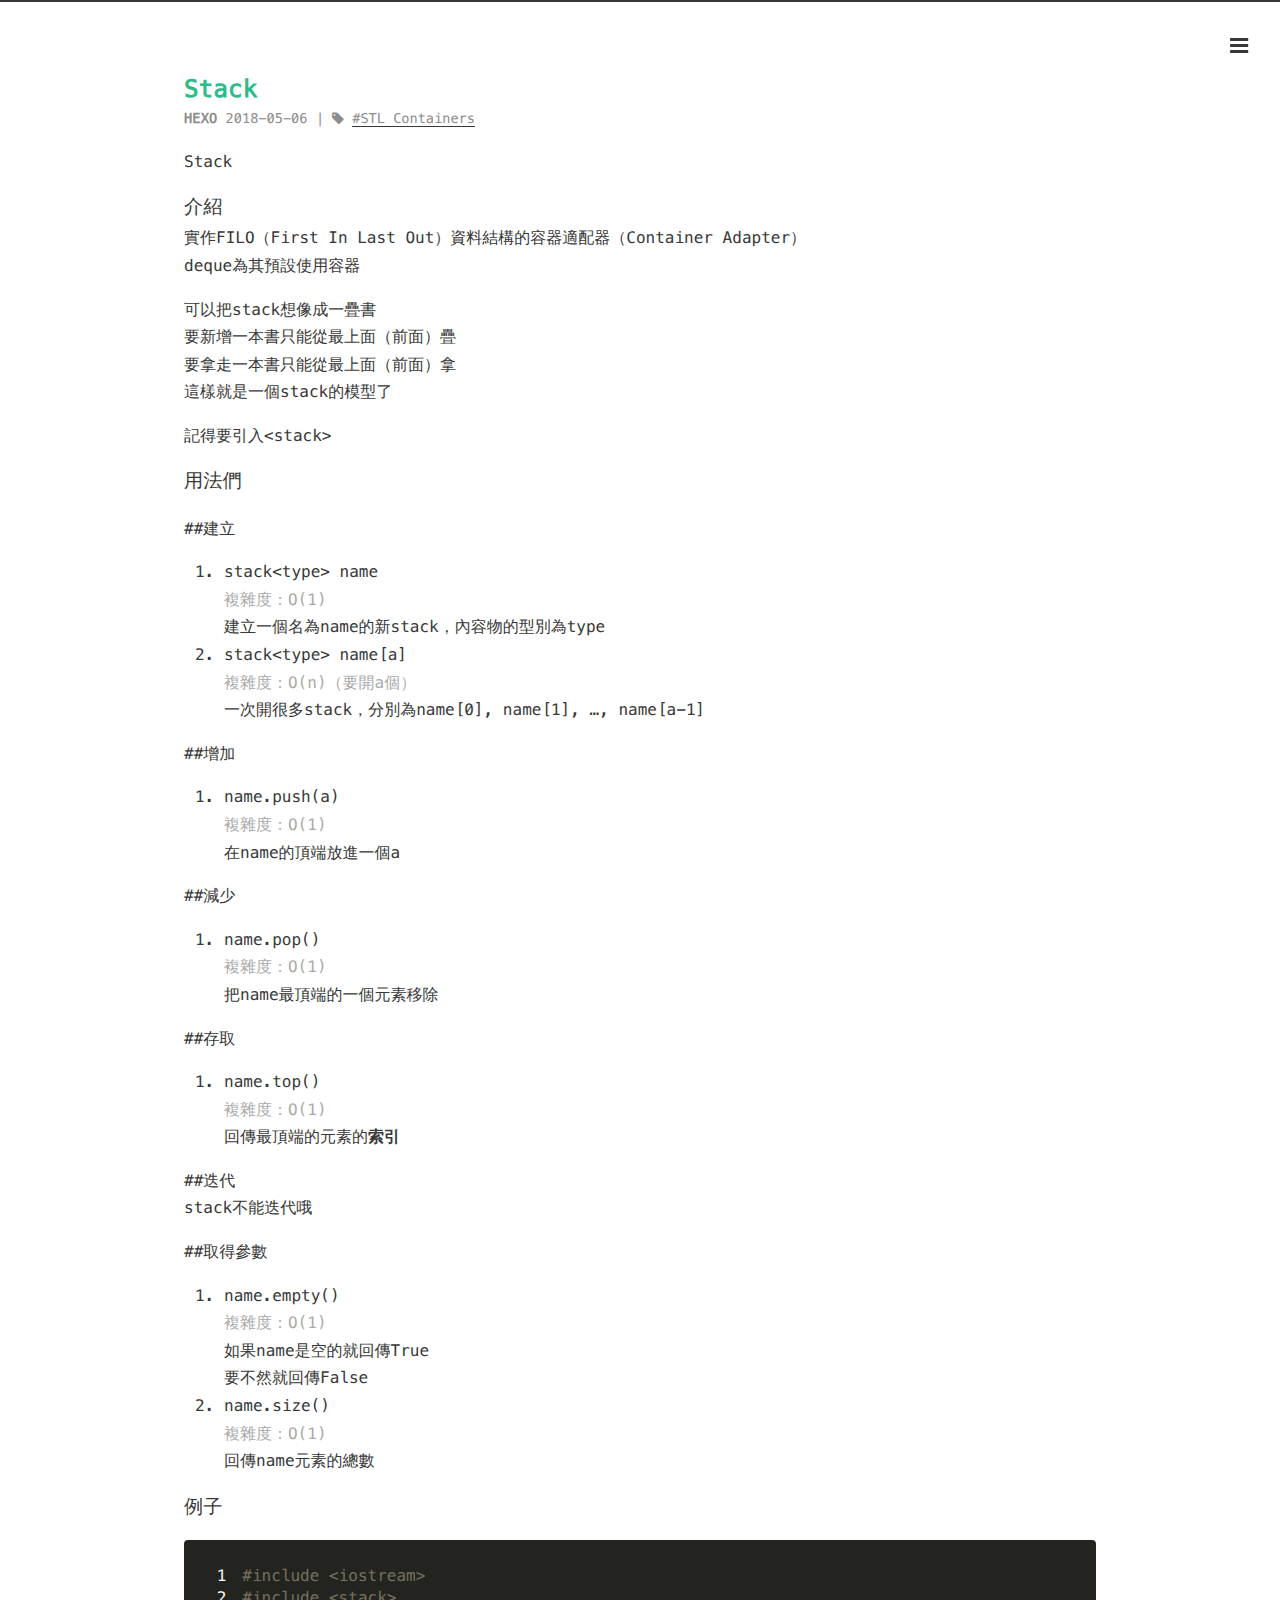
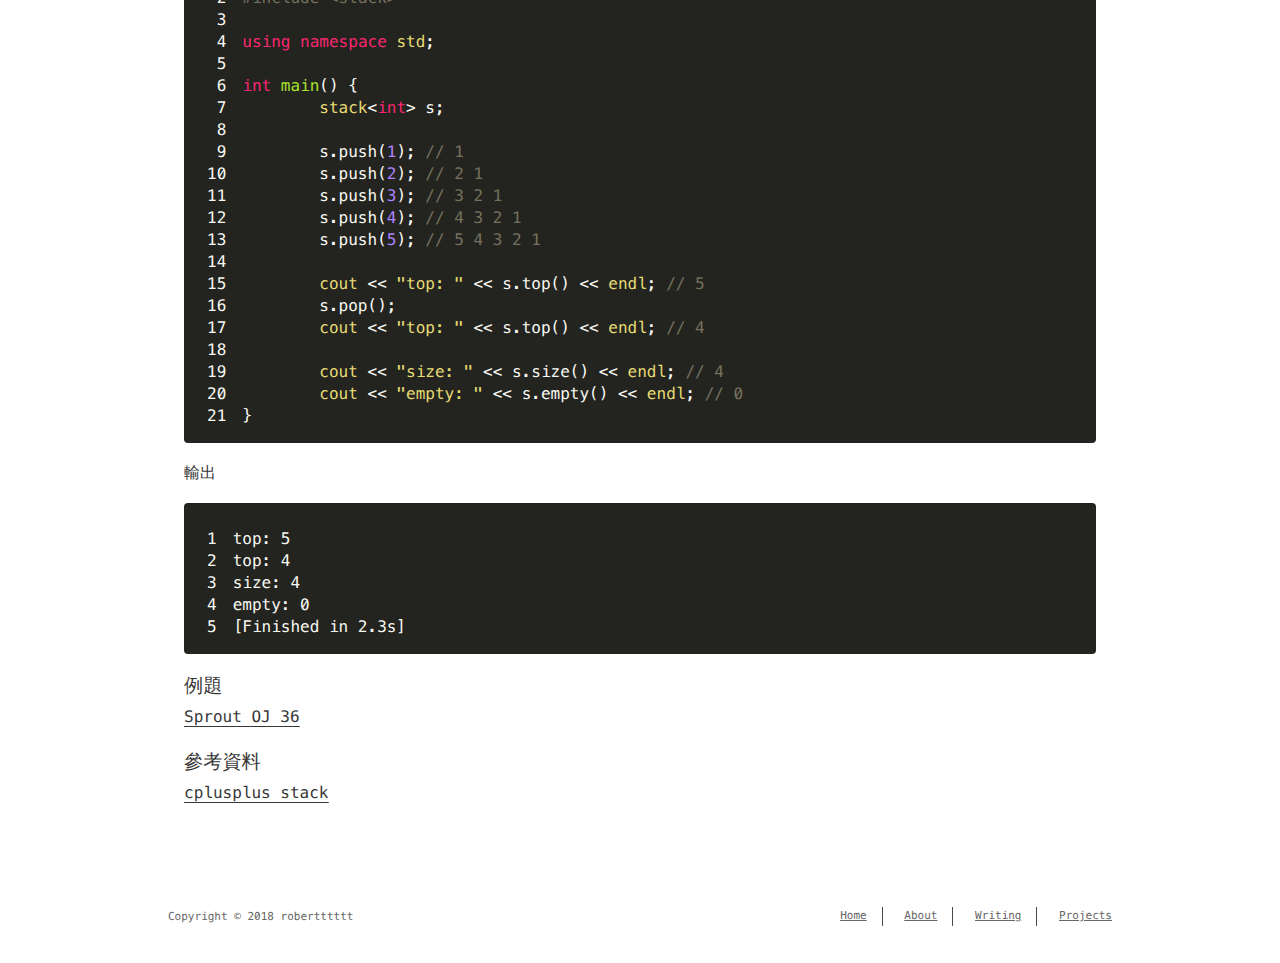
<file: 2018/05/06/stack/index.html>
<!DOCTYPE html>
<html>
<head>
    <!-- so meta -->
    <meta charset="utf-8">
    <meta http-equiv="X-UA-Compatible" content="IE=edge">
    <meta name="HandheldFriendly" content="True">
    <meta name="viewport" content="width=device-width, initial-scale=1, maximum-scale=1" />
    <meta name="description" content="Stack 介紹實作FILO（First In Last Out）資料結構的容器適配器（Container Adapter）deque為其預設使用容器 可以把stack想像成一疊書要新增一本書只能從最上面（前面）疊要拿走一本書只能從最上面（前面）拿這樣就是一個stack的模型了 記得要引入&amp;lt;stack&amp;gt; 用法們 ##建立  stack&amp;lt;type&amp;gt; name複雜度：O(1)建">
<meta name="keywords" content="STL Containers">
<meta property="og:type" content="article">
<meta property="og:title" content="Stack">
<meta property="og:url" content="http://yoursite.com/2018/05/06/stack/index.html">
<meta property="og:site_name" content="Hexo">
<meta property="og:description" content="Stack 介紹實作FILO（First In Last Out）資料結構的容器適配器（Container Adapter）deque為其預設使用容器 可以把stack想像成一疊書要新增一本書只能從最上面（前面）疊要拿走一本書只能從最上面（前面）拿這樣就是一個stack的模型了 記得要引入&amp;lt;stack&amp;gt; 用法們 ##建立  stack&amp;lt;type&amp;gt; name複雜度：O(1)建">
<meta property="og:locale" content="default">
<meta property="og:updated_time" content="2018-05-07T16:11:43.818Z">
<meta name="twitter:card" content="summary">
<meta name="twitter:title" content="Stack">
<meta name="twitter:description" content="Stack 介紹實作FILO（First In Last Out）資料結構的容器適配器（Container Adapter）deque為其預設使用容器 可以把stack想像成一疊書要新增一本書只能從最上面（前面）疊要拿走一本書只能從最上面（前面）拿這樣就是一個stack的模型了 記得要引入&amp;lt;stack&amp;gt; 用法們 ##建立  stack&amp;lt;type&amp;gt; name複雜度：O(1)建">
    
    
        
          
              <link rel="shortcut icon" href="/images/favicon.ico">
          
        
        
          
            <link rel="icon" type="image/png" href="/images/favicon-192x192.png" sizes="192x192">
          
        
        
          
            <link rel="apple-touch-icon" sizes="180x180" href="/images/apple-touch-icon.png">
          
        
    
    <!-- title -->
    <title>Stack</title>
    <!-- styles -->
    <link rel="stylesheet" href="/css/style.css">
    <!-- rss -->
    
    
</head>

<body>
    
      <div id="header-post">
  <a id="menu-icon" href="#"><i class="fa fa-bars fa-lg"></i></a>
  <a id="menu-icon-tablet" href="#"><i class="fa fa-bars fa-lg"></i></a>
  <a id="top-icon-tablet" href="#" onclick="$('html, body').animate({ scrollTop: 0 }, 'fast');" style="display:none;"><i class="fa fa-chevron-up fa-lg"></i></a>
  <span id="menu">
    <span id="nav">
      <ul>
         
          <li><a href="/">Home</a></li>
         
          <li><a href="/">About</a></li>
         
          <li><a href="/">Writing</a></li>
         
          <li><a href="/">Projects</a></li>
        
      </ul>
    </span>
    <br/>
    <span id="actions">
      <ul>
        
        <li><a class="icon" href="/2018/05/06/priority-queue/"><i class="fa fa-chevron-left" aria-hidden="true" onmouseover="$('#i-prev').toggle();" onmouseout="$('#i-prev').toggle();"></i></a></li>
        
        
        <li><a class="icon" href="/2018/05/06/queue/"><i class="fa fa-chevron-right" aria-hidden="true" onmouseover="$('#i-next').toggle();" onmouseout="$('#i-next').toggle();"></i></a></li>
        
        <li><a class="icon" href="#" onclick="$('html, body').animate({ scrollTop: 0 }, 'fast');"><i class="fa fa-chevron-up" aria-hidden="true" onmouseover="$('#i-top').toggle();" onmouseout="$('#i-top').toggle();"></i></a></li>
        <li><a class="icon" href="#"><i class="fa fa-share-alt" aria-hidden="true" onmouseover="$('#i-share').toggle();" onmouseout="$('#i-share').toggle();" onclick="$('#share').toggle();return false;"></i></a></li>
      </ul>
      <span id="i-prev" class="info" style="display:none;">Previous post</span>
      <span id="i-next" class="info" style="display:none;">Next post</span>
      <span id="i-top" class="info" style="display:none;">Back to top</span>
      <span id="i-share" class="info" style="display:none;">Share post</span>
    </span>
    <br/>
    <div id="share" style="display: none">
      <ul>
  <li><a class="icon" href="http://www.facebook.com/sharer.php?u=http://yoursite.com/2018/05/06/stack/"><i class="fa fa-facebook " aria-hidden="true"></i></a></li>
  <li><a class="icon" href="https://twitter.com/share?url=http://yoursite.com/2018/05/06/stack/&text=Stack"><i class="fa fa-twitter " aria-hidden="true"></i></a></li>
  <li><a class="icon" href="http://www.linkedin.com/shareArticle?url=http://yoursite.com/2018/05/06/stack/&title=Stack"><i class="fa fa-linkedin " aria-hidden="true"></i></a></li>
  <li><a class="icon" href="https://pinterest.com/pin/create/bookmarklet/?url=http://yoursite.com/2018/05/06/stack/&is_video=false&description=Stack"><i class="fa fa-pinterest " aria-hidden="true"></i></a></li>
  <li><a class="icon" href="mailto:?subject=Stack&body=Check out this article: http://yoursite.com/2018/05/06/stack/"><i class="fa fa-envelope " aria-hidden="true"></i></a></li>
  <li><a class="icon" href="https://getpocket.com/save?url=http://yoursite.com/2018/05/06/stack/&title=Stack"><i class="fa fa-get-pocket " aria-hidden="true"></i></a></li>
  <li><a class="icon" href="http://reddit.com/submit?url=http://yoursite.com/2018/05/06/stack/&title=Stack"><i class="fa fa-reddit " aria-hidden="true"></i></a></li>
  <li><a class="icon" href="http://www.stumbleupon.com/submit?url=http://yoursite.com/2018/05/06/stack/&title=Stack"><i class="fa fa-stumbleupon " aria-hidden="true"></i></a></li>
  <li><a class="icon" href="http://digg.com/submit?url=http://yoursite.com/2018/05/06/stack/&title=Stack"><i class="fa fa-digg " aria-hidden="true"></i></a></li>
  <li><a class="icon" href="http://www.tumblr.com/share/link?url=http://yoursite.com/2018/05/06/stack/&name=Stack&description="><i class="fa fa-tumblr " aria-hidden="true"></i></a></li>
</ul>

    </div>
    <div id="toc">
      
    </div>
  </span>
</div>

    
    <div class="content index width mx-auto px2 my4">
        
        <article class="post" itemscope itemtype="http://schema.org/BlogPosting">
  <header>
    
    <h1 class="posttitle" itemprop="name headline">
        Stack
    </h1>



    <div class="meta">
      <span class="author" itemprop="author" itemscope itemtype="http://schema.org/Person">
        <span itemprop="name">Hexo</span>
      </span>
      
    <div class="postdate">
        <time datetime="2018-05-06T02:45:51.000Z" itemprop="datePublished">2018-05-06</time>
    </div>


      
    <div class="article-tag">
        <i class="fa fa-tag"></i>
        <a class="tag-link" href="/tags/STL-Containers/">STL Containers</a>
    </div>


    </div>
  </header>
  

  <div class="content" itemprop="articleBody">
    <p>Stack</p>
<p><big>介紹</big><br>實作FILO（First In Last Out）資料結構的容器適配器（Container Adapter）<br>deque為其預設使用容器</p>
<p>可以把stack想像成一疊書<br>要新增一本書只能從最上面（前面）疊<br>要拿走一本書只能從最上面（前面）拿<br>這樣就是一個stack的模型了</p>
<p>記得要引入&lt;stack&gt;</p>
<p><big>用法們</big></p>
<p>##建立</p>
<ol>
<li>stack&lt;type&gt; name<br><font color="#AAAAAA">複雜度：O(1)</font><br>建立一個名為name的新stack，內容物的型別為type</li>
<li>stack&lt;type&gt; name[a]<br><font color="#AAAAAA">複雜度：O(n)（要開a個）</font><br>一次開很多stack，分別為name[0], name[1], …, name[a-1]</li>
</ol>
<p>##增加</p>
<ol>
<li>name.push(a)<br><font color="#AAAAAA">複雜度：O(1)</font><br>在name的頂端放進一個a</li>
</ol>
<p>##減少</p>
<ol>
<li>name.pop()<br><font color="#AAAAAA">複雜度：O(1)</font><br>把name最頂端的一個元素移除</li>
</ol>
<p>##存取</p>
<ol>
<li>name.top()<br><font color="#AAAAAA">複雜度：O(1)</font><br>回傳最頂端的元素的<strong>索引</strong></li>
</ol>
<p>##迭代<br>stack不能迭代哦</p>
<p>##取得參數</p>
<ol>
<li>name.empty()<br><font color="#AAAAAA">複雜度：O(1)</font><br>如果name是空的就回傳True<br>要不然就回傳False</li>
<li>name.size()<br><font color="#AAAAAA">複雜度：O(1)</font><br>回傳name元素的總數</li>
</ol>
<p><big>例子</big><br><figure class="highlight c++"><table><tr><td class="gutter"><pre><span class="line">1</span><br><span class="line">2</span><br><span class="line">3</span><br><span class="line">4</span><br><span class="line">5</span><br><span class="line">6</span><br><span class="line">7</span><br><span class="line">8</span><br><span class="line">9</span><br><span class="line">10</span><br><span class="line">11</span><br><span class="line">12</span><br><span class="line">13</span><br><span class="line">14</span><br><span class="line">15</span><br><span class="line">16</span><br><span class="line">17</span><br><span class="line">18</span><br><span class="line">19</span><br><span class="line">20</span><br><span class="line">21</span><br></pre></td><td class="code"><pre><span class="line"><span class="meta">#<span class="meta-keyword">include</span> <span class="meta-string">&lt;iostream&gt;</span></span></span><br><span class="line"><span class="meta">#<span class="meta-keyword">include</span> <span class="meta-string">&lt;stack&gt;</span></span></span><br><span class="line"></span><br><span class="line"><span class="keyword">using</span> <span class="keyword">namespace</span> <span class="built_in">std</span>;</span><br><span class="line"></span><br><span class="line"><span class="function"><span class="keyword">int</span> <span class="title">main</span><span class="params">()</span> </span>&#123;</span><br><span class="line">	<span class="built_in">stack</span>&lt;<span class="keyword">int</span>&gt; s;</span><br><span class="line"></span><br><span class="line">	s.push(<span class="number">1</span>); <span class="comment">// 1</span></span><br><span class="line">	s.push(<span class="number">2</span>); <span class="comment">// 2 1</span></span><br><span class="line">	s.push(<span class="number">3</span>); <span class="comment">// 3 2 1</span></span><br><span class="line">	s.push(<span class="number">4</span>); <span class="comment">// 4 3 2 1</span></span><br><span class="line">	s.push(<span class="number">5</span>); <span class="comment">// 5 4 3 2 1</span></span><br><span class="line"></span><br><span class="line">	<span class="built_in">cout</span> &lt;&lt; <span class="string">"top: "</span> &lt;&lt; s.top() &lt;&lt; <span class="built_in">endl</span>; <span class="comment">// 5</span></span><br><span class="line">	s.pop();</span><br><span class="line">	<span class="built_in">cout</span> &lt;&lt; <span class="string">"top: "</span> &lt;&lt; s.top() &lt;&lt; <span class="built_in">endl</span>; <span class="comment">// 4</span></span><br><span class="line"></span><br><span class="line">	<span class="built_in">cout</span> &lt;&lt; <span class="string">"size: "</span> &lt;&lt; s.size() &lt;&lt; <span class="built_in">endl</span>; <span class="comment">// 4</span></span><br><span class="line">	<span class="built_in">cout</span> &lt;&lt; <span class="string">"empty: "</span> &lt;&lt; s.empty() &lt;&lt; <span class="built_in">endl</span>; <span class="comment">// 0</span></span><br><span class="line">&#125;</span><br></pre></td></tr></table></figure></p>
<p>輸出<br><figure class="highlight plain"><table><tr><td class="gutter"><pre><span class="line">1</span><br><span class="line">2</span><br><span class="line">3</span><br><span class="line">4</span><br><span class="line">5</span><br></pre></td><td class="code"><pre><span class="line">top: 5</span><br><span class="line">top: 4</span><br><span class="line">size: 4</span><br><span class="line">empty: 0</span><br><span class="line">[Finished in 2.3s]</span><br></pre></td></tr></table></figure></p>
<p><big>例題</big><br><a href="https://neoj.sprout.tw/problem/36/" target="_blank" rel="noopener">Sprout OJ 36</a></p>
<p><big>參考資料</big><br><a href="http://www.cplusplus.com/reference/stack/stack/" target="_blank" rel="noopener">cplusplus stack</a></p>

  </div>
</article>



    </div>
    
      <div id="footer-post-container">
  <div id="footer-post">

    <div id="nav-footer" style="display: none">
      <ul>
         
          <li><a href="/">Home</a></li>
         
          <li><a href="/">About</a></li>
         
          <li><a href="/">Writing</a></li>
         
          <li><a href="/">Projects</a></li>
        
      </ul>
    </div>

    <div id="toc-footer" style="display: none">
      
    </div>

    <div id="share-footer" style="display: none">
      <ul>
  <li><a class="icon" href="http://www.facebook.com/sharer.php?u=http://yoursite.com/2018/05/06/stack/"><i class="fa fa-facebook fa-lg" aria-hidden="true"></i></a></li>
  <li><a class="icon" href="https://twitter.com/share?url=http://yoursite.com/2018/05/06/stack/&text=Stack"><i class="fa fa-twitter fa-lg" aria-hidden="true"></i></a></li>
  <li><a class="icon" href="http://www.linkedin.com/shareArticle?url=http://yoursite.com/2018/05/06/stack/&title=Stack"><i class="fa fa-linkedin fa-lg" aria-hidden="true"></i></a></li>
  <li><a class="icon" href="https://pinterest.com/pin/create/bookmarklet/?url=http://yoursite.com/2018/05/06/stack/&is_video=false&description=Stack"><i class="fa fa-pinterest fa-lg" aria-hidden="true"></i></a></li>
  <li><a class="icon" href="mailto:?subject=Stack&body=Check out this article: http://yoursite.com/2018/05/06/stack/"><i class="fa fa-envelope fa-lg" aria-hidden="true"></i></a></li>
  <li><a class="icon" href="https://getpocket.com/save?url=http://yoursite.com/2018/05/06/stack/&title=Stack"><i class="fa fa-get-pocket fa-lg" aria-hidden="true"></i></a></li>
  <li><a class="icon" href="http://reddit.com/submit?url=http://yoursite.com/2018/05/06/stack/&title=Stack"><i class="fa fa-reddit fa-lg" aria-hidden="true"></i></a></li>
  <li><a class="icon" href="http://www.stumbleupon.com/submit?url=http://yoursite.com/2018/05/06/stack/&title=Stack"><i class="fa fa-stumbleupon fa-lg" aria-hidden="true"></i></a></li>
  <li><a class="icon" href="http://digg.com/submit?url=http://yoursite.com/2018/05/06/stack/&title=Stack"><i class="fa fa-digg fa-lg" aria-hidden="true"></i></a></li>
  <li><a class="icon" href="http://www.tumblr.com/share/link?url=http://yoursite.com/2018/05/06/stack/&name=Stack&description="><i class="fa fa-tumblr fa-lg" aria-hidden="true"></i></a></li>
</ul>

    </div>

    <div id="actions-footer">
      <ul>
        <li id="toc"><a class="icon" href="#" onclick="$('#toc-footer').toggle();return false;"><i class="fa fa-list fa-lg" aria-hidden="true"></i> TOC</a></li>
        <li id="share"><a class="icon" href="#" onclick="$('#share-footer').toggle();return false;"><i class="fa fa-share-alt fa-lg" aria-hidden="true"></i> Share</a></li>
        <li id="top" style="display:none"><a class="icon" href="#" onclick="$('html, body').animate({ scrollTop: 0 }, 'fast');"><i class="fa fa-chevron-up fa-lg" aria-hidden="true"></i> Top</a></li>
        <li id="menu"><a class="icon" href="#" onclick="$('#nav-footer').toggle();return false;"><i class="fa fa-bars fa-lg" aria-hidden="true"></i> Menu</a></li>
      </ul>
    </div>

  </div>
</div>

    
    <footer id="footer">
  <div class="footer-left">
    Copyright &copy; 2018 robertttttt
  </div>
  <div class="footer-right">
    <nav>
      <ul>
         
          <li><a href="/">Home</a></li>
         
          <li><a href="/">About</a></li>
         
          <li><a href="/">Writing</a></li>
         
          <li><a href="/">Projects</a></li>
        
      </ul>
    </nav>
  </div>
</footer>

</body>
</html>
<!-- styles -->
<link rel="stylesheet" href="/lib/font-awesome/css/font-awesome.min.css">
<link rel="stylesheet" href="/lib/meslo-LG/styles.css">
<link rel="stylesheet" href="/lib/justified-gallery/justifiedGallery.min.css">

<!-- jquery -->
<script src="/lib/jquery/jquery.min.js"></script>
<script src="/lib/justified-gallery/jquery.justifiedGallery.min.js"></script>
<script src="/js/main.js"></script>


    <!-- Google Analytics -->
    <script type="text/javascript">
        (function(i,s,o,g,r,a,m) {i['GoogleAnalyticsObject']=r;i[r]=i[r]||function() {
        (i[r].q=i[r].q||[]).push(arguments)},i[r].l=1*new Date();a=s.createElement(o),
        m=s.getElementsByTagName(o)[0];a.async=1;a.src=g;m.parentNode.insertBefore(a,m)
        })(window,document,'script','//www.google-analytics.com/analytics.js','ga');
        ga('create', 'UA-37473492-6', 'auto');
        ga('send', 'pageview');
    </script>
</file>
<file: css/style.css>
.inline {
  display: inline;
}
.block {
  display: block;
}
.inline-block {
  display: inline-block;
}
.table {
  display: table;
}
.table-cell {
  display: table-cell;
}
.overflow-hidden {
  overflow: hidden;
}
.overflow-scroll {
  overflow: scroll;
}
.overflow-auto {
  overflow: auto;
}
.clearfix:before,
.clearfix:after {
  content: " ";
  display: table;
}
.clearfix:after {
  clear: both;
}
.left {
  float: left;
}
.right {
  float: right;
}
.fit {
  max-width: 100%;
}
.truncate {
  display: inline-block;
  white-space: nowrap;
  overflow: hidden;
  text-overflow: ellipsis;
}
.max-width-1 {
  max-width: 24rem;
}
.max-width-2 {
  max-width: 32rem;
}
.max-width-3 {
  max-width: 48rem;
}
.max-width-4 {
  max-width: 64rem;
}
.border-box {
  box-sizing: border-box;
}
.m0 {
  margin: 0;
}
.mt0 {
  margin-top: 0;
}
.mr0 {
  margin-right: 0;
}
.mb0 {
  margin-bottom: 0;
}
.ml0 {
  margin-left: 0;
}
.mx0 {
  margin-left: 0;
  margin-right: 0;
}
.my0 {
  margin-top: 0;
  margin-bottom: 0;
}
.m1 {
  margin: 0.5rem;
}
.mt1 {
  margin-top: 0.5rem;
}
.mr1 {
  margin-right: 0.5rem;
}
.mb1 {
  margin-bottom: 0.5rem;
}
.ml1 {
  margin-left: 0.5rem;
}
.mx1 {
  margin-left: 0.5rem;
  margin-right: 0.5rem;
}
.my1 {
  margin-top: 0.5rem;
  margin-bottom: 0.5rem;
}
.m2 {
  margin: 1rem;
}
.mt2 {
  margin-top: 1rem;
}
.mr2 {
  margin-right: 1rem;
}
.mb2 {
  margin-bottom: 1rem;
}
.ml2 {
  margin-left: 1rem;
}
.mx2 {
  margin-left: 1rem;
  margin-right: 1rem;
}
.my2 {
  margin-top: 1rem;
  margin-bottom: 1rem;
}
.m3 {
  margin: 2rem;
}
.mt3 {
  margin-top: 2rem;
}
.mr3 {
  margin-right: 2rem;
}
.mb3 {
  margin-bottom: 2rem;
}
.ml3 {
  margin-left: 2rem;
}
.mx3 {
  margin-left: 2rem;
  margin-right: 2rem;
}
.my3 {
  margin-top: 2rem;
  margin-bottom: 2rem;
}
.m4 {
  margin: 4rem;
}
.mt4 {
  margin-top: 4rem;
}
.mr4 {
  margin-right: 4rem;
}
.mb4 {
  margin-bottom: 4rem;
}
.ml4 {
  margin-left: 4rem;
}
.mx4 {
  margin-left: 4rem;
  margin-right: 4rem;
}
.my4 {
  margin-top: 4rem;
  margin-bottom: 4rem;
}
.mxn1 {
  margin-left: -0.5rem;
  margin-right: -0.5rem;
}
.mxn2 {
  margin-left: -1rem;
  margin-right: -1rem;
}
.mxn3 {
  margin-left: -2rem;
  margin-right: -2rem;
}
.mxn4 {
  margin-left: -4rem;
  margin-right: -4rem;
}
.ml-auto {
  margin-left: auto;
}
.mr-auto {
  margin-right: auto;
}
.mx-auto {
  margin-left: auto;
  margin-right: auto;
}
.p0 {
  padding: 0;
}
.pt0 {
  padding-top: 0;
}
.pr0 {
  padding-right: 0;
}
.pb0 {
  padding-bottom: 0;
}
.pl0 {
  padding-left: 0;
}
.px0 {
  padding-left: 0;
  padding-right: 0;
}
.py0 {
  padding-top: 0;
  padding-bottom: 0;
}
.p1 {
  padding: 0.5rem;
}
.pt1 {
  padding-top: 0.5rem;
}
.pr1 {
  padding-right: 0.5rem;
}
.pb1 {
  padding-bottom: 0.5rem;
}
.pl1 {
  padding-left: 0.5rem;
}
.py1 {
  padding-top: 0.5rem;
  padding-bottom: 0.5rem;
}
.px1 {
  padding-left: 0.5rem;
  padding-right: 0.5rem;
}
.p2 {
  padding: 1rem;
}
.pt2 {
  padding-top: 1rem;
}
.pr2 {
  padding-right: 1rem;
}
.pb2 {
  padding-bottom: 1rem;
}
.pl2 {
  padding-left: 1rem;
}
.py2 {
  padding-top: 1rem;
  padding-bottom: 1rem;
}
.px2 {
  padding-left: 1rem;
  padding-right: 1rem;
}
.p3 {
  padding: 2rem;
}
.pt3 {
  padding-top: 2rem;
}
.pr3 {
  padding-right: 2rem;
}
.pb3 {
  padding-bottom: 2rem;
}
.pl3 {
  padding-left: 2rem;
}
.py3 {
  padding-top: 2rem;
  padding-bottom: 2rem;
}
.px3 {
  padding-left: 2rem;
  padding-right: 2rem;
}
.p4 {
  padding: 4rem;
}
.pt4 {
  padding-top: 4rem;
}
.pr4 {
  padding-right: 4rem;
}
.pb4 {
  padding-bottom: 4rem;
}
.pl4 {
  padding-left: 4rem;
}
.py4 {
  padding-top: 4rem;
  padding-bottom: 4rem;
}
.px4 {
  padding-left: 4rem;
  padding-right: 4rem;
}
.content h1,
.content .h1 {
  letter-spacing: 0.01em;
  font-size: 1.5em;
  font-style: normal;
  font-weight: 700;
  color: #2bbc8a;
  margin-top: 3rem;
  margin-bottom: 1rem;
  display: block;
  -moz-osx-font-smoothing: grayscale;
  -webkit-font-smoothing: antialiased;
}
.content h2,
.content .h2 {
  position: relative;
  font-size: 1rem;
  font-weight: bold;
  text-transform: none;
  letter-spacing: normal;
  margin-top: 2rem;
  margin-bottom: 0.5rem;
  color: #383838;
  display: block;
}
.content h3 {
  font-size: 0.9rem;
  font-weight: bold;
  color: #383838;
}
.content h4,
.content h5,
.content h6 {
  font-size: 0.9rem;
  font-weight: normal;
  color: #8c8c8c;
  border-bottom: 1px dashed #8c8c8c;
  display: inline;
  text-decoration: none;
}
.content h3,
.content h4,
.content h5,
.content h6 {
  margin-top: 0.9rem;
  margin-bottom: 0.5rem;
}
.content hr {
  border: 1px dashed #8c8c8c;
}
.content strong {
  font-weight: bold;
}
.content em,
.content cite {
  font-style: italic;
}
.content sup,
.content sub {
  font-size: 0.75em;
  line-height: 0;
  position: relative;
  vertical-align: baseline;
}
.content sup {
  top: -0.5em;
}
.content sub {
  bottom: -0.2em;
}
.content small {
  font-size: 0.85em;
}
.content acronym,
.content abbr {
  border-bottom: 1px dotted;
}
.content ul,
.content ol,
.content dl {
  line-height: 1.725;
}
.content ul ul,
.content ol ul,
.content ul ol,
.content ol ol {
  margin-top: 0;
  margin-bottom: 0;
}
.content ol {
  list-style: decimal;
}
.content dt {
  font-weight: bold;
}
.content table {
  width: 100%;
  font-size: 14px;
  border-collapse: collapse;
  text-align: left;
}
.content th {
  font-size: 15px;
  font-weight: bold;
  color: #383838;
  border-bottom: 1px dashed #ccc;
  padding: 8px 8px;
}
.content td {
  border-bottom: none;
  padding: 9px 8px 0px 8px;
}
*,
*:before,
*:after {
  box-sizing: border-box;
}
html {
  height: 100%;
  border-top: 2px solid #383838;
  -webkit-text-size-adjust: 100%;
  -ms-text-size-adjust: 100%;
}
body {
  color: #383838;
  background-color: #fff;
  font-size: 16px;
  font-family: "Menlo", "Meslo LG", monospace;
  font-weight: 400;
  line-height: 1.725;
  text-rendering: geometricPrecision;
  min-height: 100%;
  display: flex;
  flex-direction: column;
  -moz-osx-font-smoothing: grayscale;
  -webkit-font-smoothing: antialiased;
}
.content {
  flex: 1;
}
.content p {
  -moz-hyphens: auto;
  -ms-hyphens: auto;
  -webkit-hyphens: auto;
  hyphens: auto;
}
.content pre,
.content code {
  -moz-hyphens: manual;
  -ms-hyphens: manual;
  -webkit-hyphens: manual;
  hyphens: manual;
}
.content .highlight a {
  color: #dccf8f;
}
.content .highlight a:hover {
  background-image: none;
}
.content a {
  text-decoration: none;
  color: #383838;
  background-repeat: repeat-x;
  background-position: bottom;
  background-size: 100% 6px;
  background-image: linear-gradient(transparent, transparent 5px, #383838 5px, #383838);
}
.content a:hover {
  background-image: linear-gradient(transparent, transparent 4px, #d480aa 4px, #d480aa);
}
.content a.icon {
  background: none;
}
.content a.icon:hover {
  color: #d480aa;
}
.content h1 a,
.content .h1 a,
.content h2 a,
.content h3 a,
.content h4 a,
.content h5 a,
.content h6 a {
  color: inherit;
  text-decoration: none;
  background: none;
}
.content h1 a:hover,
.content .h1 a:hover,
.content h2 a:hover,
.content h3 a:hover,
.content h4 a:hover,
.content h5 a:hover,
.content h6 a:hover {
  background-repeat: repeat-x;
  background-position: bottom;
  background-size: 100% 6px;
  background-image: linear-gradient(transparent, transparent 6px, #d480aa 6px, #d480aa);
}
@media (min-width: 540px) {
  .image-wrap {
    flex-direction: row;
    margin-bottom: 2rem;
  }
  .image-wrap .image-block {
    margin-right: 2rem;
    flex: 1 0 35%;
  }
  .image-wrap p {
    flex: 1 0 65%;
  }
}
.width {
  width: 100%;
  max-width: 59rem;
}
@media (max-width: 480px) {
  .px3 {
    padding-left: 1rem;
    padding-right: 1rem;
  }
  .my4 {
    margin-top: 2rem;
    margin-bottom: 2rem;
  }
}
@media (min-width: 480px) {
  p {
    text-align: justify;
  }
}
#header {
  max-width: 59rem;
  width: 100%;
  margin: 0 auto 3rem auto;
}
#header h1,
#header .h1 {
  letter-spacing: 0.01em;
  font-size: 1.5rem;
  line-height: 2rem;
  font-style: normal;
  font-weight: 700;
  color: #383838;
  margin-top: 0;
  margin-bottom: 0;
  -moz-osx-font-smoothing: grayscale;
  -webkit-font-smoothing: antialiased;
}
#header a {
  color: inherit;
  text-decoration: none;
  background: none;
}
#header #logo {
  display: inline-block;
  float: left;
  margin-right: 20px;
  width: 50px;
  height: 50px;
  background-repeat: no-repeat;
  background-size: 50px 50px;
  border-radius: 5px;
}
#header #nav {
  letter-spacing: 0.01em;
  font-size: 0.8rem;
  font-style: normal;
  font-weight: 200;
  color: #2bbc8a;
}
#header #nav ul {
  list-style-type: none;
  margin: 0;
  padding: 0;
  line-height: 15px;
}
#header #nav ul a {
  margin-right: 15px;
  color: color-accent;
}
#header #nav ul a:hover {
  background-repeat: repeat-x;
  background-position: bottom;
  background-size: 100% 6px;
  background-image: linear-gradient(transparent, transparent 5px, #2bbc8a 5px, #2bbc8a);
}
#header #nav ul li {
  display: inline-block;
  vertical-align: middle;
  margin-right: 15px;
  border-right: 1px dotted #2bbc8a;
}
#header #nav ul .icon {
  display: none;
}
#header #nav ul li:last-child {
  border-right: 0;
  margin-right: 0;
}
#header #nav ul li:last-child a {
  margin-right: 0;
}
#header:hover #logo {
  -webkit-filter: none;
  filter: none;
}
@media screen and (max-width: 480px) {
  #header #title {
    padding-bottom: 9px;
  }
  #header #nav ul a:hover {
    background: none;
  }
  #header #nav ul li {
    display: none;
    border-right: 0;
  }
  #header #nav ul li.icon {
    display: inline-block;
    position: absolute;
    top: 20px;
    right: 0rem;
  }
  #header #nav ul.responsive li {
    display: block;
  }
  #header #nav li:not(:first-child) {
    padding-top: 1rem;
    padding-left: 70px;
    font-size: 1rem;
  }
}
#header-post {
  position: fixed;
  top: 2rem;
  right: 0;
  display: inline-block;
  float: right;
}
#header-post a {
  color: inherit;
  text-decoration: none;
  background: none;
}
#header-post a.icon {
  background: none;
}
#header-post a.icon:hover {
  color: #d480aa;
}
#header-post ol {
  list-style-type: none;
}
#header-post ul {
  list-style-type: none;
  margin: 0;
  padding: 0;
  display: inline-block;
}
#header-post ul li {
  margin-right: 15px;
  display: inline-block;
  vertical-align: middle;
}
#header-post ul li:last-child {
  margin-right: 0;
}
#header-post #menu-icon {
  float: right;
  margin-left: 15px;
  margin-right: 2rem;
}
#header-post #menu-icon:hover {
  color: #2bbc8a;
}
#header-post #menu-icon-tablet {
  float: right;
  margin-left: 15px;
  margin-right: 2rem;
}
#header-post #menu-icon-tablet:hover {
  color: #2bbc8a;
}
#header-post #top-icon-tablet {
  margin-left: 15px;
  margin-right: 2rem;
  bottom: 2rem;
  right: 2rem;
  position: fixed;
}
#header-post #top-icon-tablet:hover {
  color: #2bbc8a;
}
#header-post .active {
  color: #2bbc8a;
}
#header-post #menu {
  visibility: hidden;
  margin-right: 2rem;
}
#header-post #nav {
  letter-spacing: 0.01em;
  font-size: 0.8rem;
  font-style: normal;
  font-weight: 200;
  color: #2bbc8a;
}
#header-post #nav ul {
  line-height: 15px;
}
#header-post #nav ul a {
  margin-right: 15px;
  color: color-accent;
}
#header-post #nav ul a:hover {
  background-repeat: repeat-x;
  background-position: bottom;
  background-size: 100% 6px;
  background-image: linear-gradient(transparent, transparent 5px, #2bbc8a 5px, #2bbc8a);
}
#header-post #nav ul li {
  border-right: 1px dotted #2bbc8a;
}
#header-post #nav ul li:last-child {
  border-right: 0;
  margin-right: 0;
}
#header-post #nav ul li:last-child a {
  margin-right: 0;
}
#header-post #actions {
  float: right;
  margin-top: 2rem;
  margin-right: 2rem;
  width: 100%;
  text-align: right;
}
#header-post #actions ul {
  display: block;
}
#header-post #actions .info {
  display: block;
  font-style: italic;
}
#header-post #share {
  clear: both;
  text-align: right;
  padding-top: 1rem;
  padding-right: 2rem;
}
#header-post #share li {
  margin: 0;
  display: block;
}
#header-post #toc {
  clear: both;
  text-align: right;
  margin-top: 1rem;
  padding-right: 2rem;
  max-width: 20em;
  float: right;
  overflow: auto;
  max-height: calc(95vh - 7rem);
}
#header-post #toc a:hover {
  color: #d480aa;
}
#header-post #toc .toc-level-1 > .toc-link {
  display: none;
}
#header-post #toc .toc-level-2 {
  font-size: 0.8rem;
  color: #383838;
}
#header-post #toc .toc-level-2:before {
  content: "#";
  color: #2bbc8a;
}
#header-post #toc .toc-level-3 {
  font-size: 0.7rem;
  color: #b3b3b3;
}
#header-post #toc .toc-level-4 {
  font-size: 0.4rem;
  color: #666;
}
#header-post #toc .toc-level-5 {
  display: none;
}
#header-post #toc .toc-level-6 {
  display: none;
}
#header-post #toc .toc-number {
  display: none;
}
@media screen and (max-width: 500px) {
  #header-post {
    display: none;
  }
}
@media screen and (max-width: 900px) {
  #header-post #menu-icon {
    display: none;
  }
  #header-post #actions {
    display: none;
  }
}
@media screen and (max-width: 1199px) {
  #header-post #toc {
    display: none;
  }
}
@media screen and (min-width: 900px) {
  #header-post #menu-icon-tablet {
    display: none !important;
  }
  #header-post #top-icon-tablet {
    display: none !important;
  }
}
@media screen and (min-width: 1199px) {
  #header-post #actions {
    width: auto;
  }
  #header-post #actions ul {
    display: inline-block;
    float: right;
  }
  #header-post #actions .info {
    float: left;
    margin-right: 2rem;
    font-style: italic;
    display: inline;
  }
}
#footer-post {
  bottom: 0;
  left: 0;
  right: 0;
  position: fixed;
  transition: opacity 0.2s;
  width: 100%;
  z-index: 5000000;
  background: #fff;
  border-top: 1px solid #666673;
}
#footer-post a {
  color: inherit;
  text-decoration: none;
  background: none;
}
#footer-post a.icon {
  background: none;
}
#footer-post a.icon:hover {
  color: #d480aa;
}
#footer-post #nav-footer {
  margin-left: 1rem;
  margin-right: 1rem;
  text-align: center;
}
#footer-post #nav-footer a {
  color: #2bbc8a;
  font-size: 1rem;
}
#footer-post #nav-footer a:hover {
  background-repeat: repeat-x;
  background-position: bottom;
  background-size: 100% 6px;
  background-image: linear-gradient(transparent, transparent 5px, #2bbc8a 5px, #2bbc8a);
}
#footer-post #nav-footer ul {
  list-style-type: none;
  margin: 0;
  padding: 0;
  display: table;
  width: 100%;
}
#footer-post #nav-footer ul li {
  display: inline-table;
  width: 20%;
  padding: 10px;
  vertical-align: middle;
}
#footer-post #actions-footer {
  text-align: center;
  margin-top: 1rem;
  margin-bottom: 1rem;
  width: 100%;
}
#footer-post #actions-footer a {
  color: #2bbc8a;
}
#footer-post #actions-footer ul {
  list-style-type: none;
  margin: 0;
  padding: 0;
  display: table;
  width: 100%;
}
#footer-post #actions-footer ul li {
  display: table-cell;
  vertical-align: middle;
}
#footer-post #share-footer {
  margin-left: 1rem;
  margin-right: 1rem;
  text-align: center;
}
#footer-post #share-footer ul {
  list-style-type: none;
  margin: 0;
  padding: 0;
  display: table;
  width: 100%;
}
#footer-post #share-footer ul li {
  display: inline-table;
  width: 20%;
  padding: 10px;
  vertical-align: middle;
}
#footer-post #toc-footer {
  clear: both;
  text-align: left;
  padding-top: 1rem;
}
#footer-post #toc-footer ol {
  list-style-type: none;
  padding-left: 20px;
}
#footer-post #toc-footer ol li {
  line-height: 30px;
}
#footer-post #toc-footer a:hover {
  color: #d480aa;
}
#footer-post #toc-footer .toc-level-1 > .toc-link {
  display: none;
}
#footer-post #toc-footer .toc-level-2 {
  font-size: 0.8rem;
  color: #383838;
}
#footer-post #toc-footer .toc-level-2:before {
  content: "#";
  color: #2bbc8a;
}
#footer-post #toc-footer .toc-level-3 {
  font-size: 0.7rem;
  color: #b3b3b3;
  color: #666;
  line-height: 15px;
}
#footer-post #toc-footer .toc-level-4 {
  display: none;
}
#footer-post #toc-footer .toc-level-5 {
  display: none;
}
#footer-post #toc-footer .toc-level-6 {
  display: none;
}
#footer-post #toc-footer .toc-number {
  display: none;
}
@media screen and (min-width: 500px) {
  #footer-post-container {
    display: none;
  }
}
#socialinfo {
  display: inline-block;
  list-style: none;
  padding: 0;
  margin: 0;
}
#socialinfo li {
  display: inline-block;
}
#socialinfo li:after {
  content: ", ";
}
#socialinfo li:last-child:after {
  content: "";
}
#socialinfo li:nth-last-child(2):after {
  content: " and ";
}
.post-list {
  padding: 0;
}
.post-list .post-item {
  list-style-type: none;
  margin-left: 0;
  margin-bottom: 1rem;
}
.post-list .post-item .meta {
  display: block;
  font-size: 14px;
  color: #666;
  min-width: 100px;
  margin-right: 16px;
}
@media (min-width: 480px) {
  .post-list .post-item {
    display: flex;
    margin-bottom: 5px;
  }
  .post-list .post-item .meta {
    text-align: left;
  }
}
.project-list {
  padding: 0;
  list-style: none;
}
.project-list .project-item {
  margin-bottom: 5px;
}
article header .posttitle {
  margin-top: 0;
  margin-bottom: 0;
  text-transform: none;
  font-size: 1.5em;
  line-height: 1.25;
}
article header .meta {
  margin-top: 0;
  margin-bottom: 1rem;
}
article header .meta * {
  color: #8c8c8c;
  font-size: 0.85rem;
}
article header .author {
  text-transform: uppercase;
  letter-spacing: 0.01em;
  font-weight: 700;
}
article header .postdate {
  display: inline;
}
article .content h2:before {
  content: "#";
  color: #2bbc8a;
  position: absolute;
  left: -1rem;
  top: -4px;
  font-size: 1.2rem;
  font-weight: bold;
}
article .content img,
article .content video {
  max-width: 100%;
  height: auto;
  margin: auto;
}
article .content .video-container {
  position: relative;
  padding-top: 56.25%;
  height: 0;
  overflow: hidden;
}
article .content .video-container iframe,
article .content .video-container object,
article .content .video-container embed {
  position: absolute;
  top: 0;
  left: 0;
  width: 100%;
  height: 100%;
  margin-top: 0;
}
article .content blockquote {
  background: inherit;
  color: #ccffb6;
  border-left: 0px solid #ccc;
  margin: 1rem 10px;
  padding: 0.5em 10px;
  quotes: "\201C" "\201D" "\2018" "\2019";
}
article .content blockquote p {
  margin: 0;
}
article .content blockquote:before {
  color: #ccffb6;
  content: "\201C";
  font-size: 2em;
  line-height: 0.1em;
  margin-right: 0.25em;
  vertical-align: -0.4em;
}
article .content blockquote footer {
  color: #666;
  font-size: 11px;
  margin: line-height 0;
}
article .content blockquote footer a {
  color: #666;
  background-image: linear-gradient(transparent, transparent 5px, #666 5px, #666);
}
article .content blockquote footer a:hover {
  color: #999;
  background-image: linear-gradient(transparent, transparent 4px, #999 4px, #999);
}
article .content blockquote footer cite:before {
  content: "—";
  padding: 0 0.5em;
}
article .content .pullquote {
  text-align: left;
  width: 45%;
  margin: 0;
}
article .content .pullquote.left {
  margin-left: 0.5em;
  margin-right: 1em;
}
article .content .pullquote.right {
  margin-right: 0.5em;
  margin-left: 1em;
}
article .content .caption {
  color: color-grey;
  display: block;
  font-size: 0.9em;
  margin-top: 0.5em;
  position: relative;
  text-align: center;
}
.posttitle {
  text-transform: none;
  font-size: 1.5em;
  line-height: 1.25;
}
.article-tag .tag-link:before {
  content: "#";
}
@media (min-width: 480px) {
  .article-tag {
    display: inline;
  }
  .article-tag:before {
    content: "|";
  }
}
#archive .post-list {
  padding: 0;
}
#archive .post-list .post-item {
  list-style-type: none;
  margin-left: 0;
  margin-bottom: 1rem;
}
#archive .post-list .post-item .meta {
  display: block;
  font-size: 14px;
  color: #666;
  min-width: 100px;
  margin-right: 16px;
}
@media (min-width: 480px) {
  #archive .post-list .post-item {
    display: flex;
    margin-left: 1rem;
    margin-bottom: 5px;
  }
  #archive .post-list .post-item .meta {
    text-align: left;
  }
}
.blog-post-comments {
  margin-top: 4rem;
}
#footer {
  padding-top: 10px;
  padding-bottom: 10px;
  color: #666;
  font-size: 11px;
  max-width: 59rem;
  width: 100%;
  margin: 0 auto 1rem auto;
  vertical-align: top;
  text-align: center;
}
#footer ul {
  margin: 0;
  padding: 0;
  list-style: none;
}
#footer li {
  display: inline-block;
  vertical-align: middle;
  margin-right: 15px;
  border-right: 1px solid #4a4a4a;
}
#footer li a {
  margin-right: 15px;
}
#footer li:last-child {
  border-right: 0;
  margin-right: 0;
}
#footer li:last-child a {
  margin-right: 0;
}
#footer a {
  color: #666;
}
#footer a:hover {
  color: #999;
}
#footer .footer-left {
  height: 20px;
  line-height: 20px;
  vertical-align: middle;
}
@media (min-width: 59rem) {
  #footer {
    padding-top: 20px;
    padding-bottom: 20px;
  }
  #footer .footer-left {
    float: left;
  }
  #footer .footer-right {
    float: right;
  }
}
.pagination {
  display: inline-block;
  margin-top: 2rem;
  text-align: center;
  width: 100%;
}
.pagination .page-number {
  color: #383838;
  font-size: 0.8rem;
}
.pagination a {
  color: #383838;
  padding: 4px 6px;
  text-decoration: none;
  border-radius: 5px;
  background-color: #2bbc8a;
  background-image: none;
}
.pagination a:hover {
  background-image: none;
}
.pagination a:hover:not(.active) {
  color: #383838;
}
.search-input {
  width: 100%;
  font-size: 1.2rem;
  color: #fff;
  background-color: #383838;
  -webkit-border-radius: 5px;
  -moz-border-radius: 5px;
  border-radius: 5px;
  border: solid 1px #8c8c8c;
  padding: 4px 7px;
  outline: none;
  -webkit-appearance: none;
}
.search-input:focus {
  border: solid 1px #2bbc8a;
}
#search-result ul.search-result-list {
  list-style-type: none;
  padding: 0px;
}
#search-result li {
  margin: 2em auto;
}
#search-result a.search-result-title {
  line-height: 1.2;
  font-weight: bold;
  color: #383838;
  text-transform: capitalize;
  background-image: none;
}
#search-result p.search-result {
  margin: 0.4em auto;
  max-height: 13em;
  overflow: hidden;
  font-size: 0.8em;
  text-align: justify;
}
#search-result em.search-keyword {
  color: #d480aa;
  border-bottom: 1px dashed #d480aa;
  font-weight: bold;
}
.search-no-result {
  display: none;
  padding-bottom: 0.5em;
  color: #383838;
}
.highlight {
  color: #f8f8f2;
  background: #23241f;
}
.highlight .code .highlight,
.highlight .code .tag,
.highlight .code .subst {
  color: #f8f8f2;
}
.highlight .code .strong,
.highlight .code .emphasis {
  color: #a8a8a2;
}
.highlight .code .bullet,
.highlight .code .quote,
.highlight .code .number,
.highlight .code .regexp,
.highlight .code .literal,
.highlight .code .link {
  color: #ae81ff;
}
.highlight .code .code,
.highlight .code .title,
.highlight .code .section,
.highlight .code .selector-class {
  color: #a6e22e;
}
.highlight .code .strong {
  font-weight: bold;
}
.highlight .code .emphasis {
  font-style: italic;
}
.highlight .code .keyword,
.highlight .code .selector-tag,
.highlight .code .name,
.highlight .code .attr {
  color: #f92672;
}
.highlight .code .symbol,
.highlight .code .attribute {
  color: #66d9ef;
}
.highlight .code .params,
.highlight .code .class .title {
  color: #f8f8f2;
}
.highlight .code .string,
.highlight .code .type,
.highlight .code .built_in,
.highlight .code .builtin-name,
.highlight .code .selector-id,
.highlight .code .selector-attr,
.highlight .code .selector-pseudo,
.highlight .code .addition,
.highlight .code .variable,
.highlight .code .template-variable {
  color: #e6db74;
}
.highlight .code .comment,
.highlight .code .deletion,
.highlight .code .meta {
  color: #75715e;
}
pre {
  font-family: "Menlo", "Meslo LG", monospace;
  font-size: 16px;
  padding: 0px 15px;
  padding-bottom: 0;
  line-height: 22px;
  -webkit-border-radius: 4px;
  border-radius: 4px;
  border: 1px dotted #666;
  overflow-x: auto;
}
code {
  -webkit-border-radius: 2px;
  border-radius: 2px;
  background: #eee;
  padding: 0 5px;
}
pre code {
  border: none;
  display: block;
  padding: 0;
}
.highlight {
  font-family: "Menlo", "Meslo LG", monospace;
  -webkit-border-radius: 4px;
  border-radius: 4px;
  padding: 0px 15px;
  overflow-x: auto;
  margin: 1rem 0 1rem 0;
}
.highlight figcaption {
  zoom: 1;
  margin: -5px 0 5px;
  font-size: 0.9em;
  color: #999;
}
.highlight figcaption a {
  float: right;
}
.highlight figcaption:before,
.highlight figcaption content: "" {
  display: table;
}
.highlight figcaption:after {
  clear: both;
}
.highlight pre {
  padding: 0;
  border: none;
  background: none;
}
.highlight table {
  width: auto;
}
.highlight td.gutter {
  text-align: right;
}
.highlight .line {
  height: 22px;
}
</file>
<file: lib/meslo-LG/styles.css>
@font-face {
  font-family: 'Meslo LG';
  font-style: normal;
  src: local('Meslo LG S'), url(fonts/MesloLGS-Regular.ttf) format('truetype');
}
</file>
<file: lib/justified-gallery/justifiedGallery.min.css>
/*!
 * Justified Gallery - v3.6.1
 * http://miromannino.github.io/Justified-Gallery/
 * Copyright (c) 2015 Miro Mannino
 * Licensed under the MIT license.
 */
@-webkit-keyframes justified-gallery-show-caption-animation{from{opacity:0}to{opacity:.7}}@-moz-keyframes justified-gallery-show-caption-animation{from{opacity:0}to{opacity:.7}}@-o-keyframes justified-gallery-show-caption-animation{from{opacity:0}to{opacity:.7}}@keyframes justified-gallery-show-caption-animation{from{opacity:0}to{opacity:.7}}@-webkit-keyframes justified-gallery-show-entry-animation{from{opacity:0}to{opacity:1}}@-moz-keyframes justified-gallery-show-entry-animation{from{opacity:0}to{opacity:1}}@-o-keyframes justified-gallery-show-entry-animation{from{opacity:0}to{opacity:1}}@keyframes justified-gallery-show-entry-animation{from{opacity:0}to{opacity:1}}.justified-gallery{width:100%;position:relative;overflow:hidden}.justified-gallery>a,.justified-gallery>div{position:absolute;display:inline-block;overflow:hidden;opacity:0;filter:alpha(opacity=0)}.justified-gallery>a>img,.justified-gallery>div>img,.justified-gallery>a>a>img,.justified-gallery>div>a>img{position:absolute;top:50%;left:50%;margin:0;padding:0;border:0}.justified-gallery>a>.caption,.justified-gallery>div>.caption{display:none;position:absolute;bottom:0;padding:5px;background-color:#000;left:0;right:0;margin:0;color:#fff;font-size:12px;font-weight:300;font-family:sans-serif}.justified-gallery>a>.caption.caption-visible,.justified-gallery>div>.caption.caption-visible{display:initial;opacity:.7;filter:"alpha(opacity=70)";-webkit-animation:justified-gallery-show-caption-animation 500ms 0 ease;-moz-animation:justified-gallery-show-caption-animation 500ms 0 ease;-ms-animation:justified-gallery-show-caption-animation 500ms 0 ease}.justified-gallery>.entry-visible{opacity:1;filter:alpha(opacity=100);-webkit-animation:justified-gallery-show-entry-animation 500ms 0 ease;-moz-animation:justified-gallery-show-entry-animation 500ms 0 ease;-ms-animation:justified-gallery-show-entry-animation 500ms 0 ease}.justified-gallery>.jg-filtered{display:none}.justified-gallery>.spinner{position:absolute;bottom:0;margin-left:-24px;padding:10px 0;left:50%;opacity:initial;filter:initial;overflow:initial}.justified-gallery>.spinner>span{display:inline-block;opacity:0;filter:alpha(opacity=0);width:8px;height:8px;margin:0 4px;background-color:#000;border-top-left-radius:6px;border-top-right-radius:6px;border-bottom-right-radius:6px;border-bottom-left-radius:6px}
</file>
